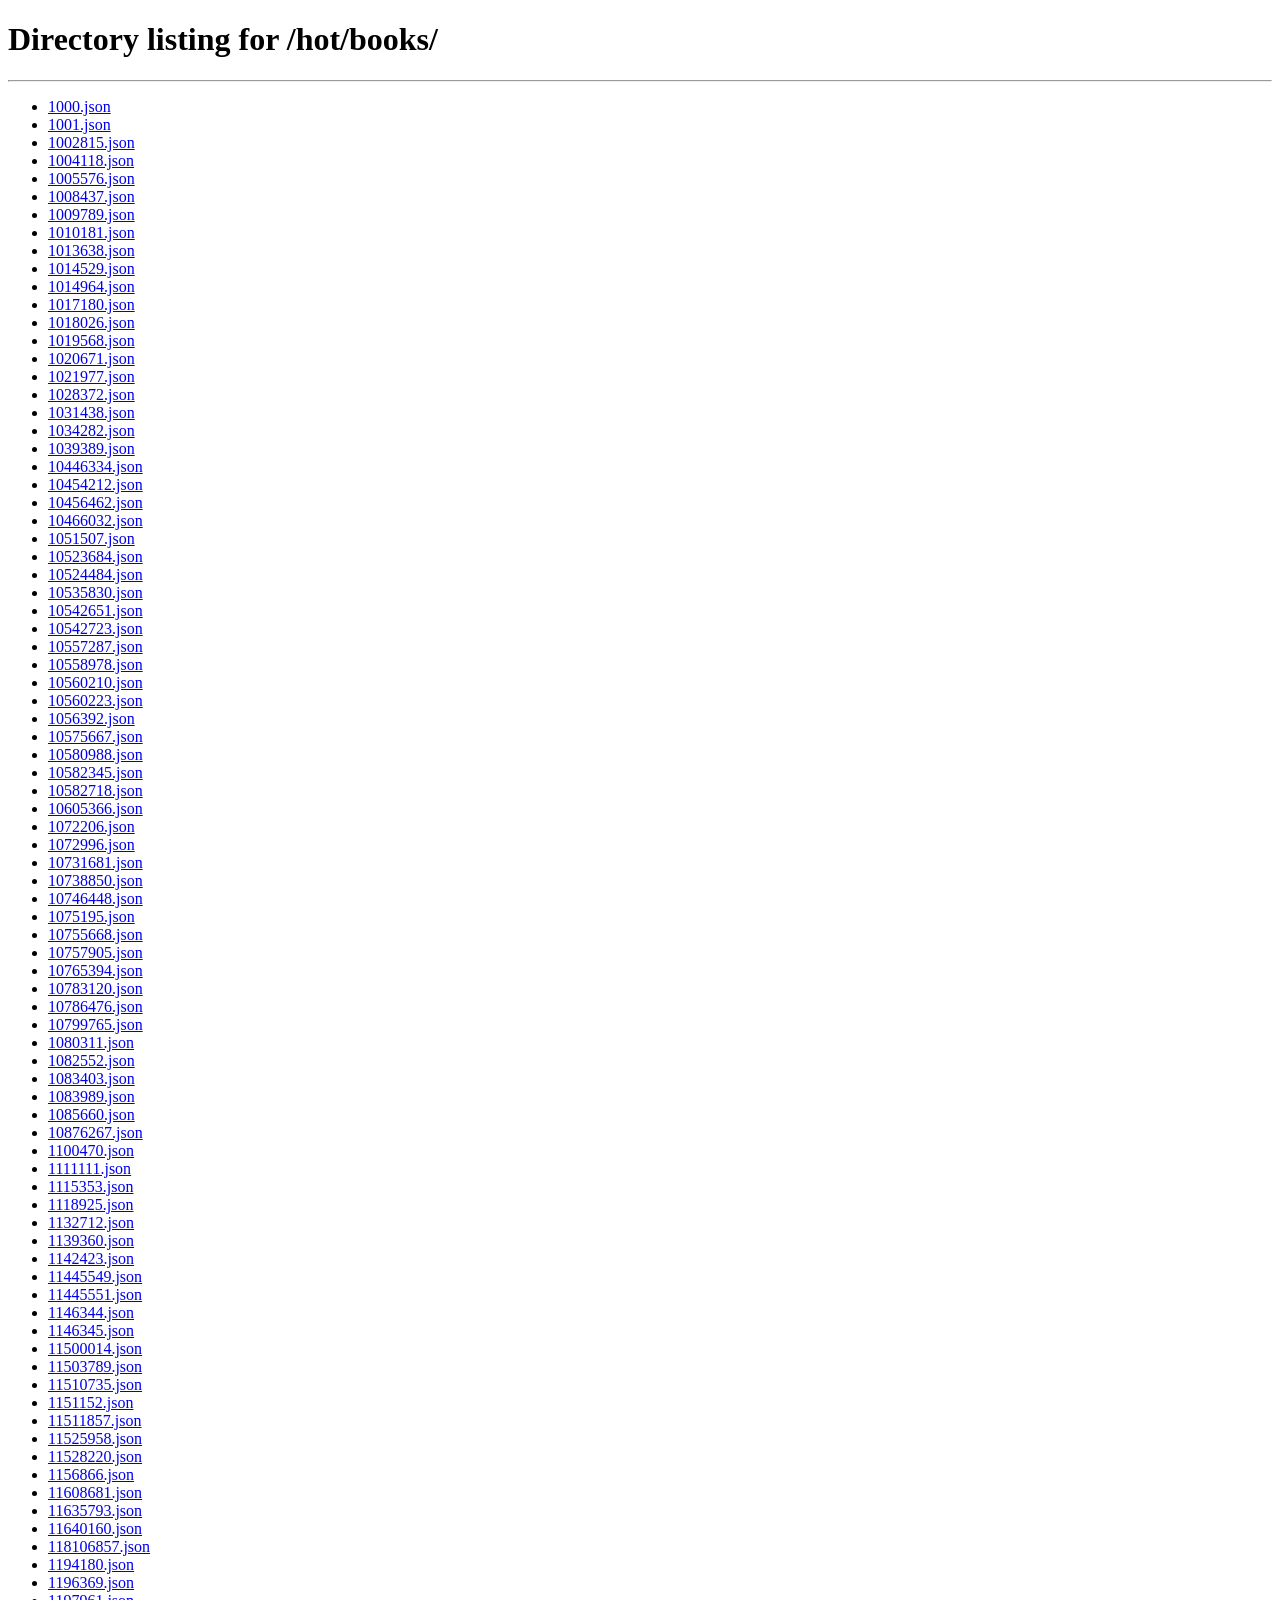
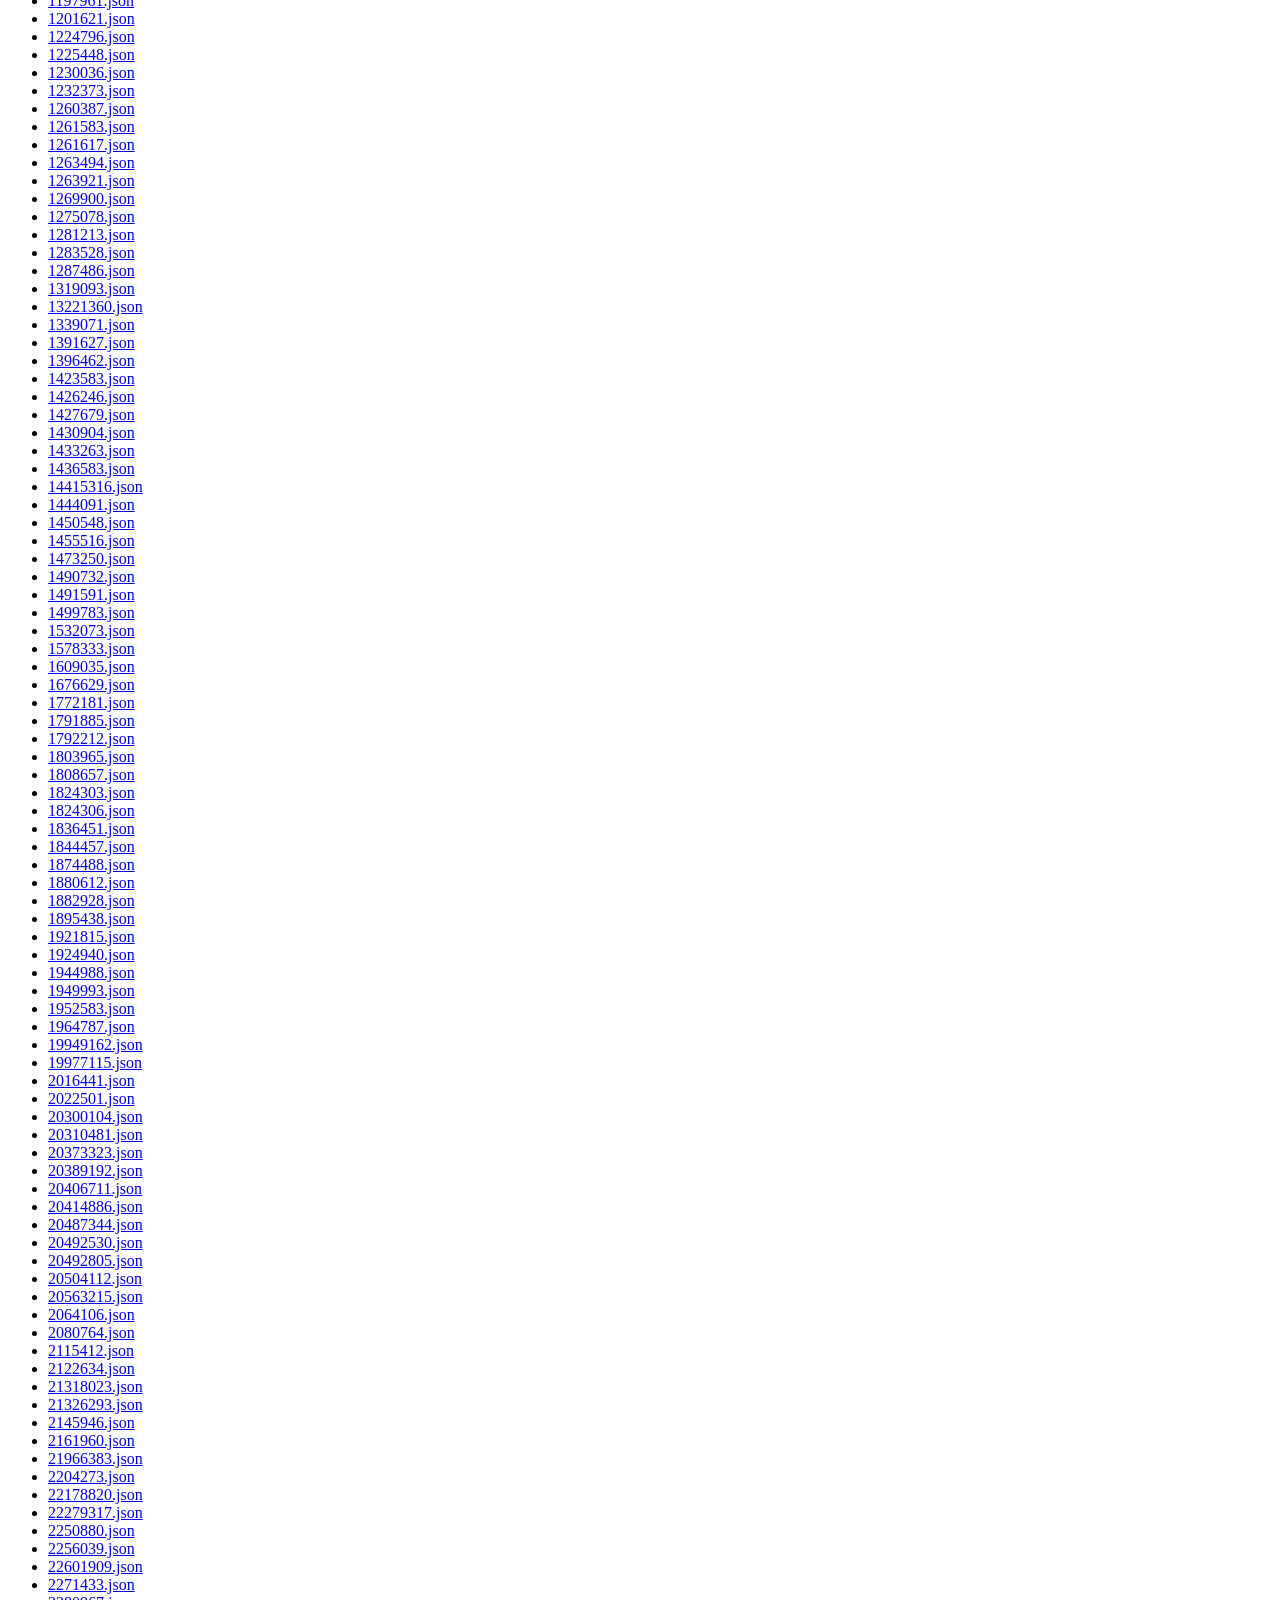
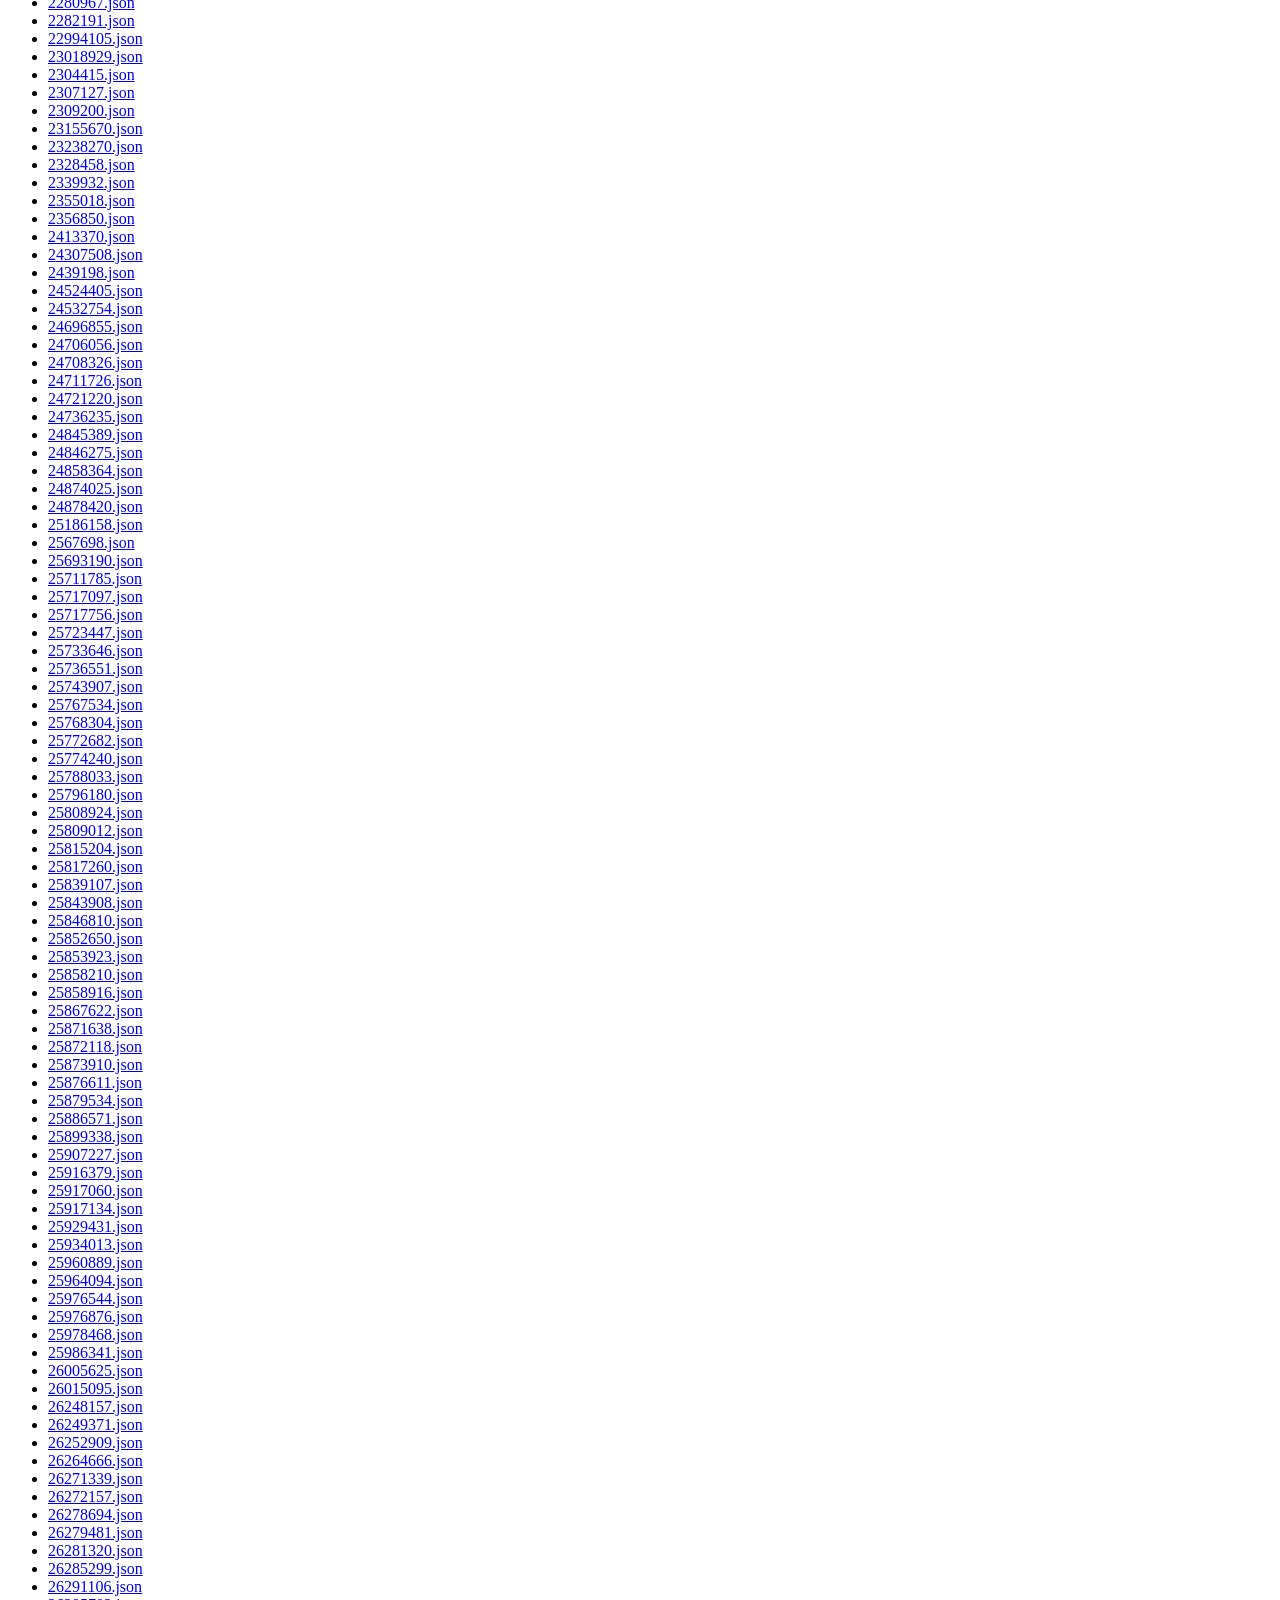
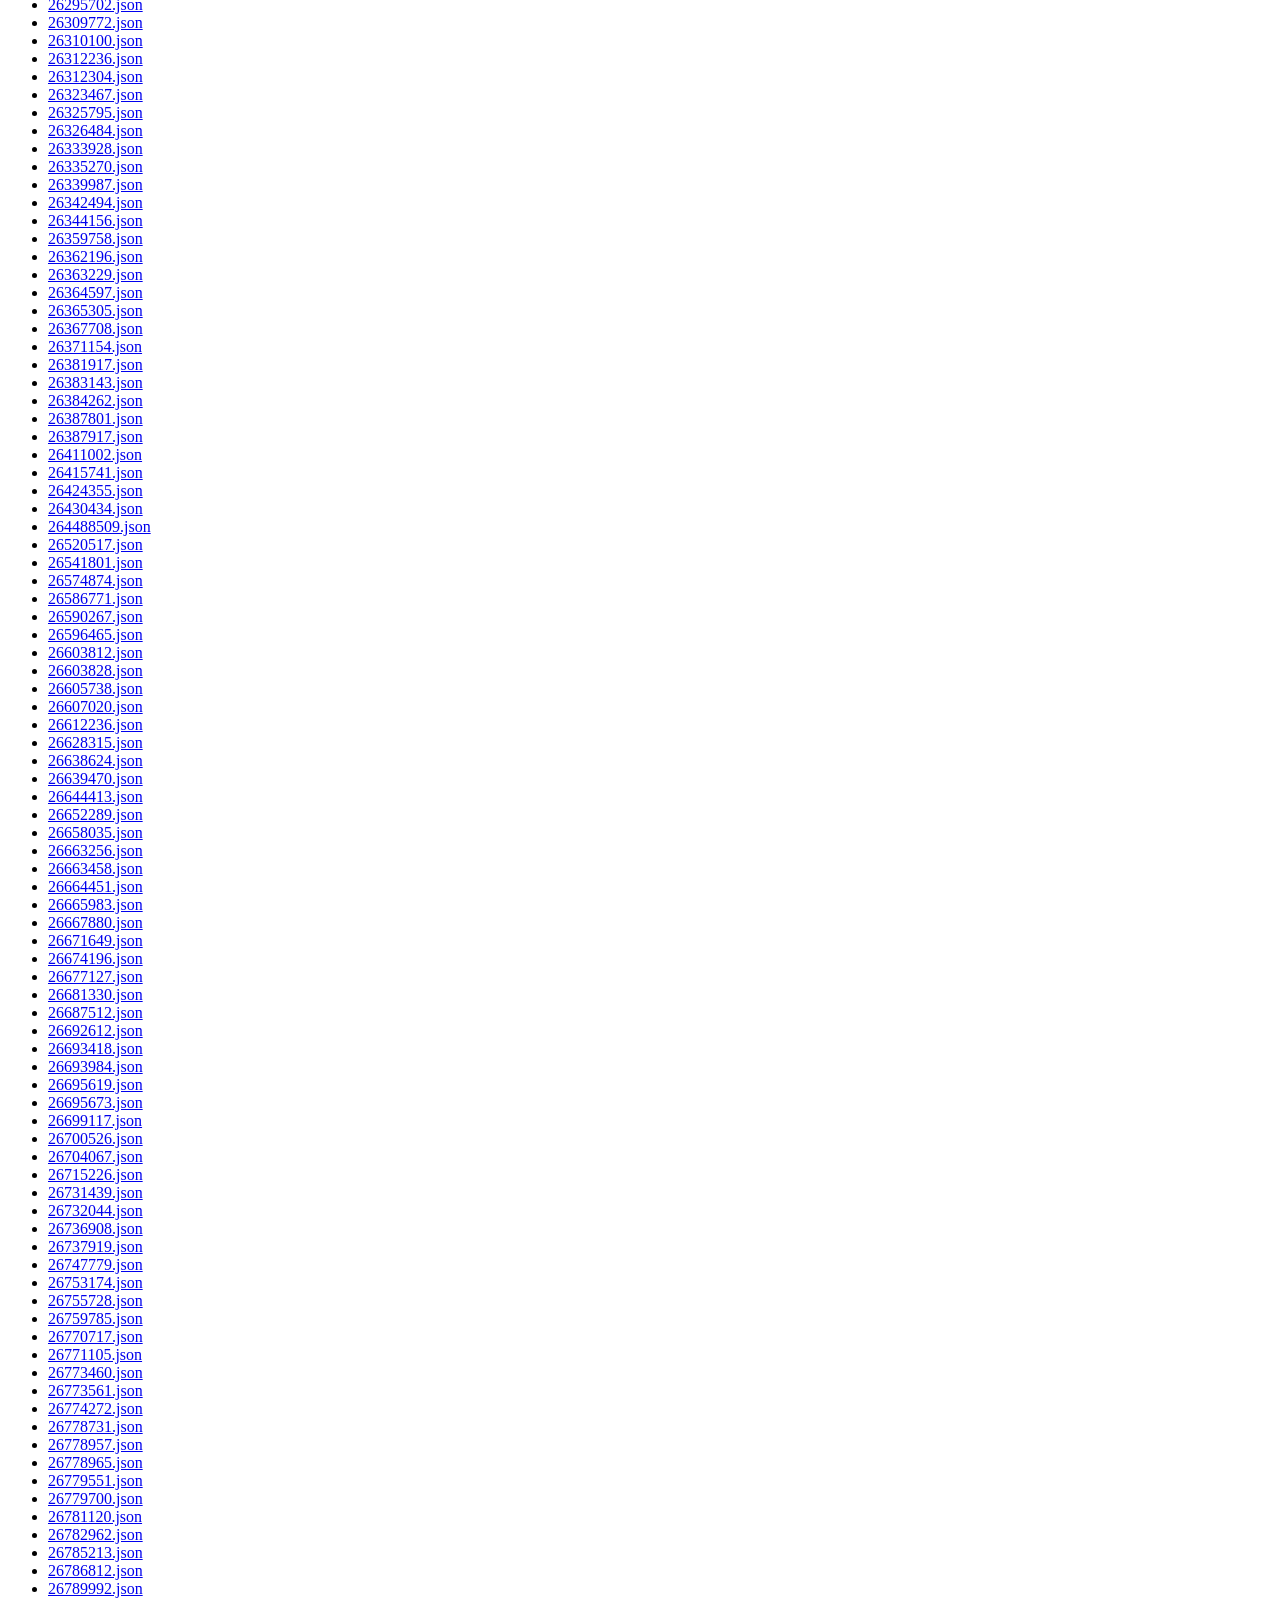
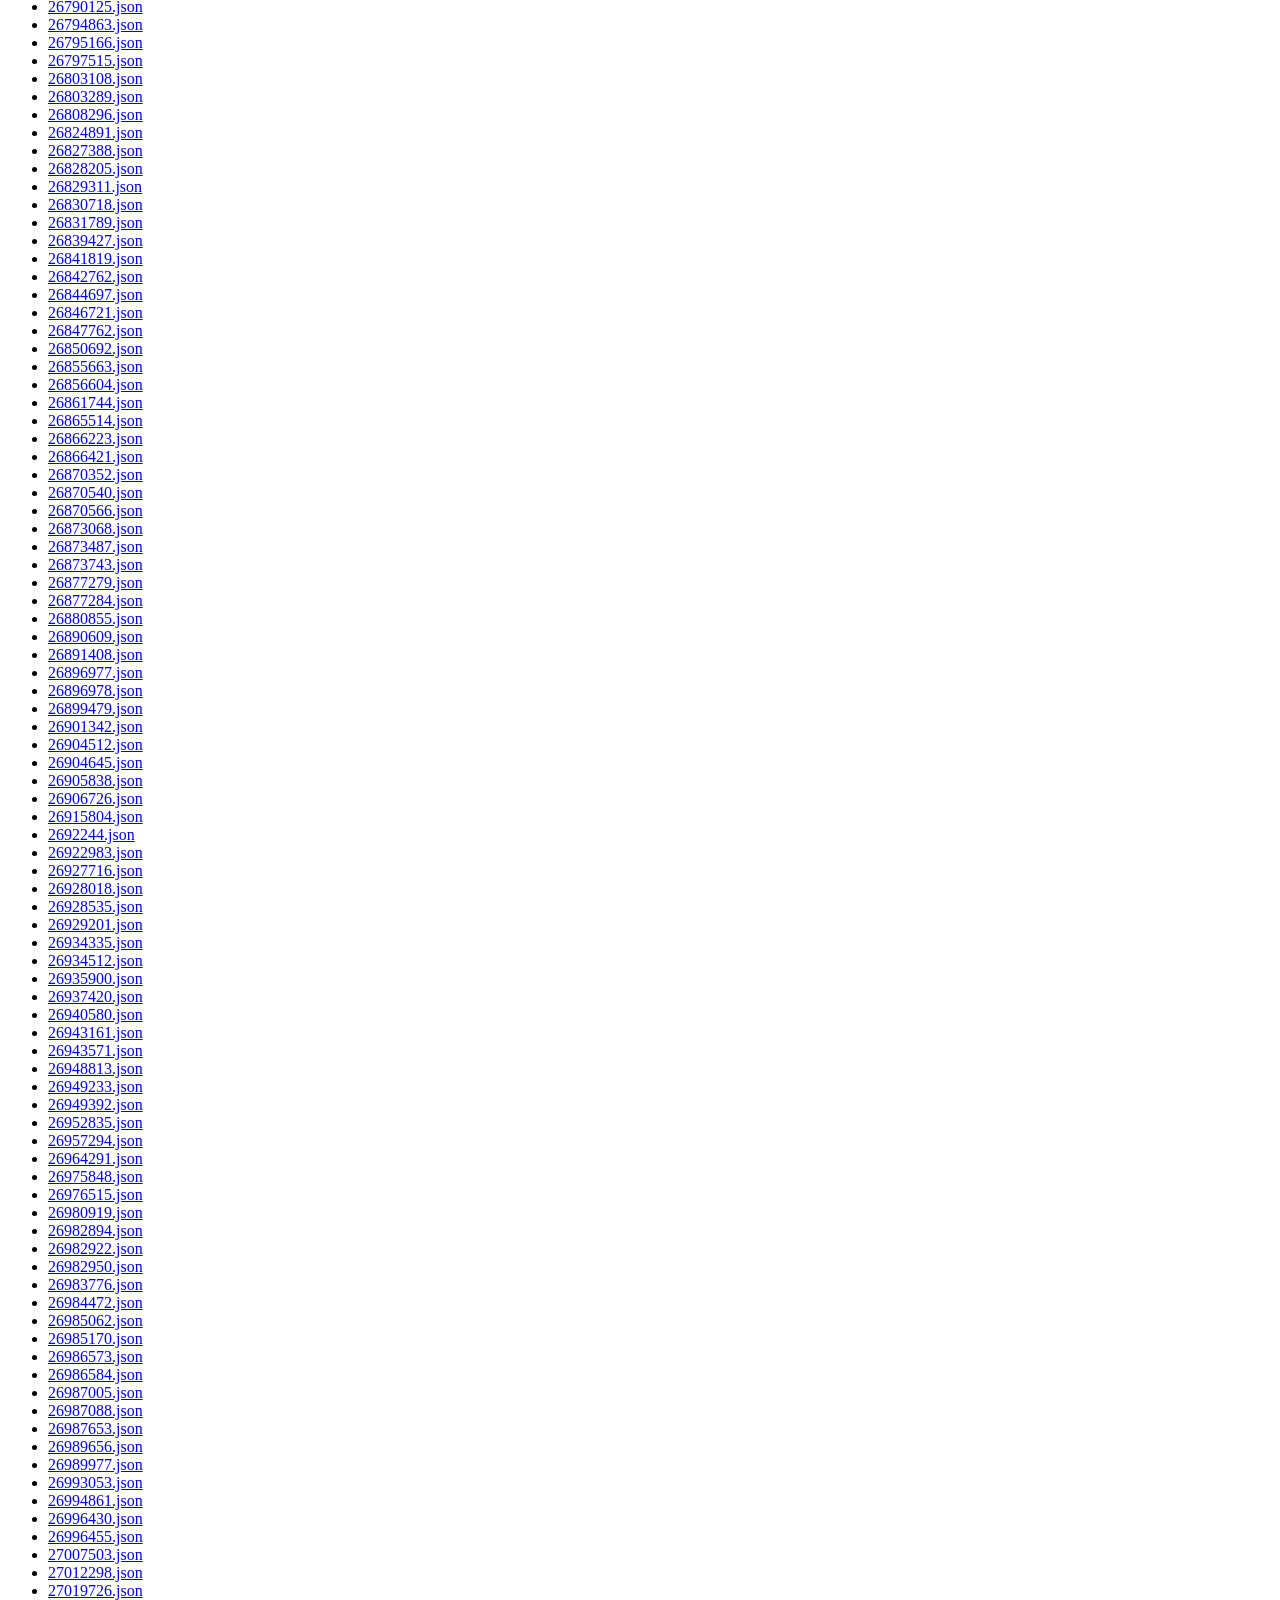
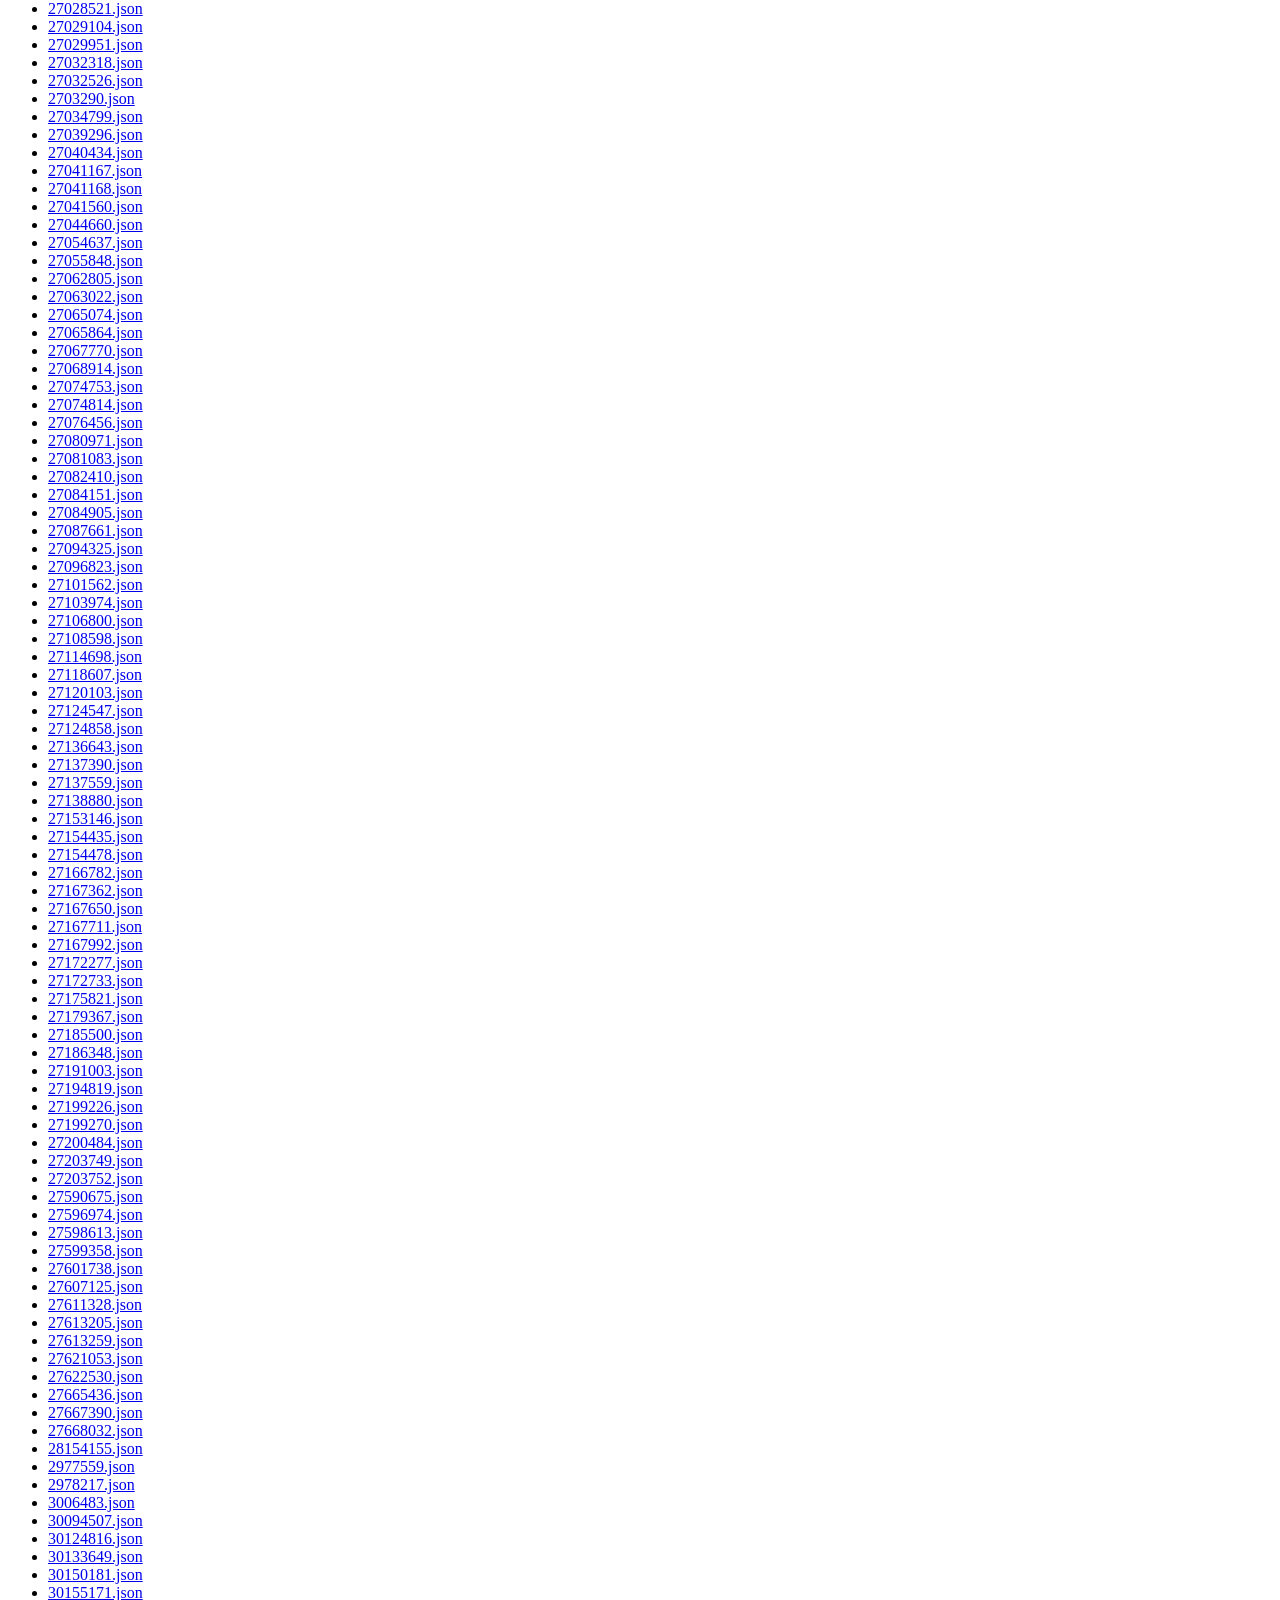
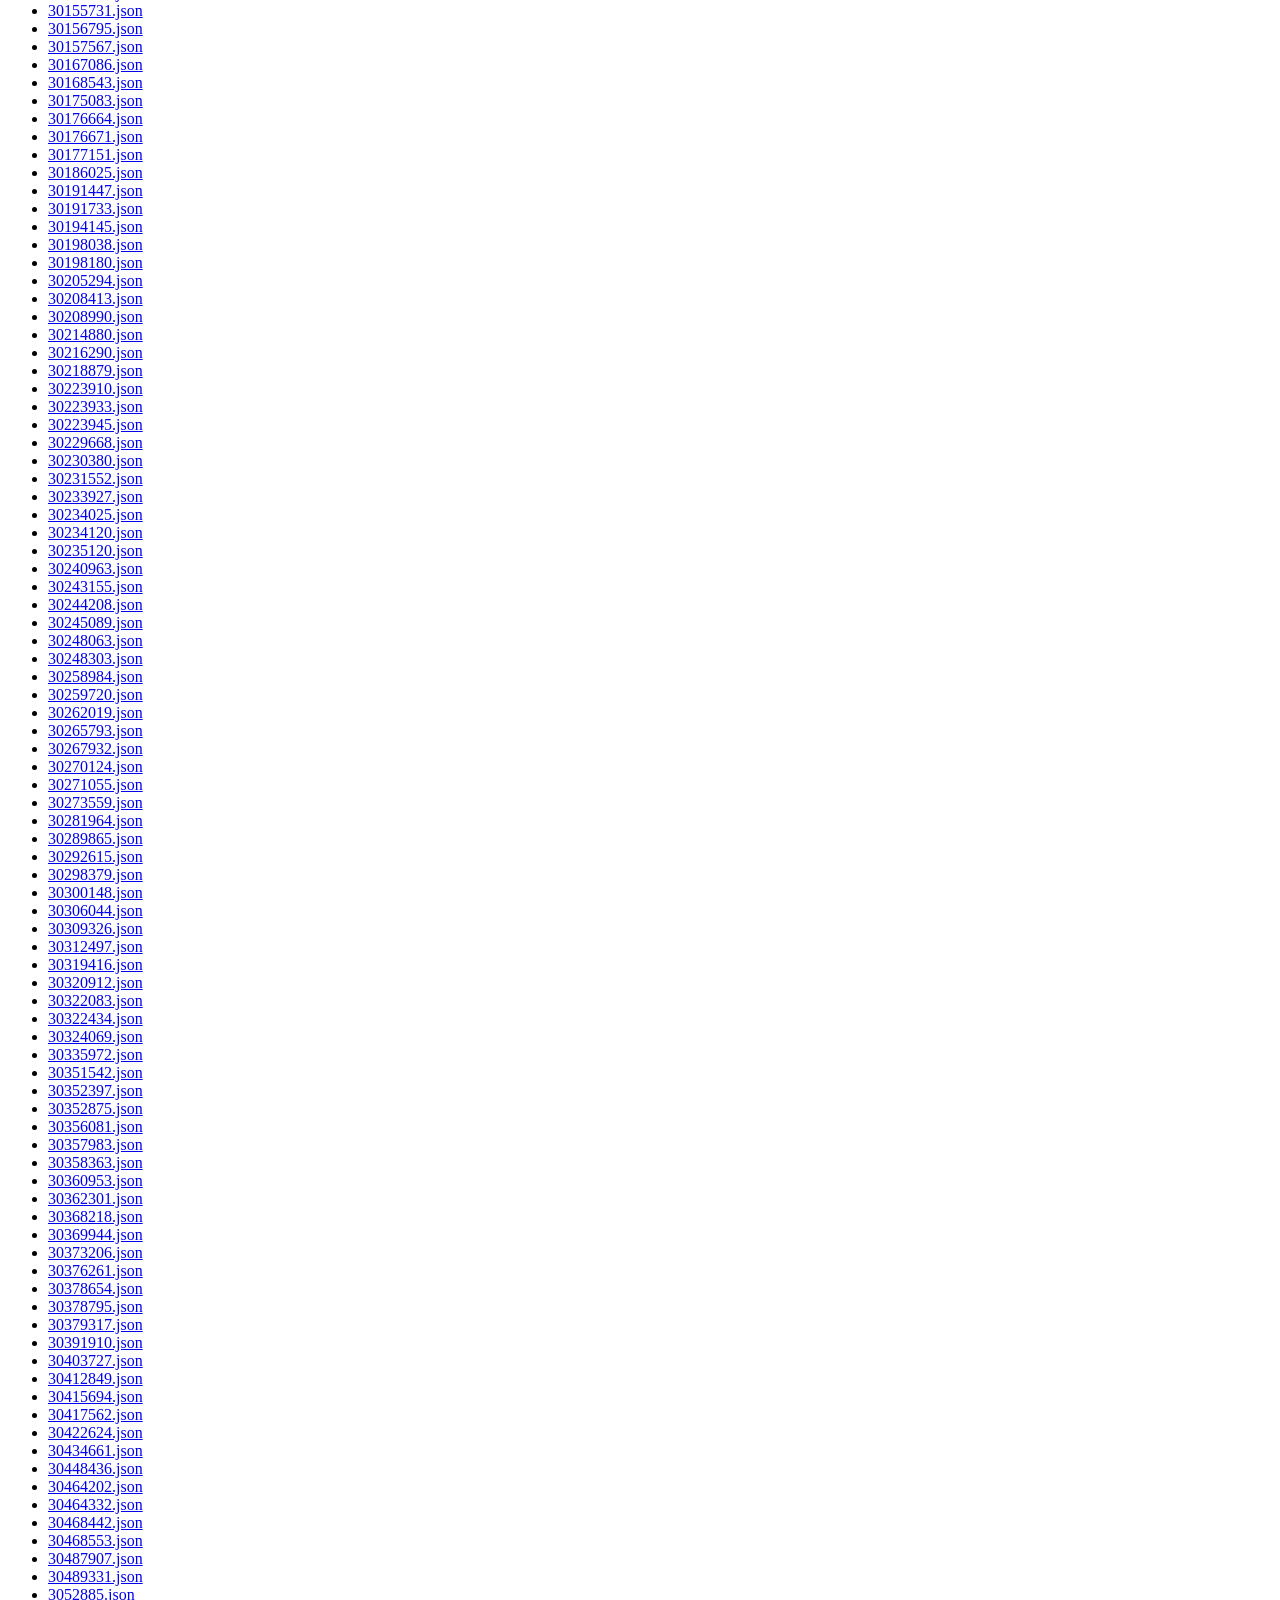
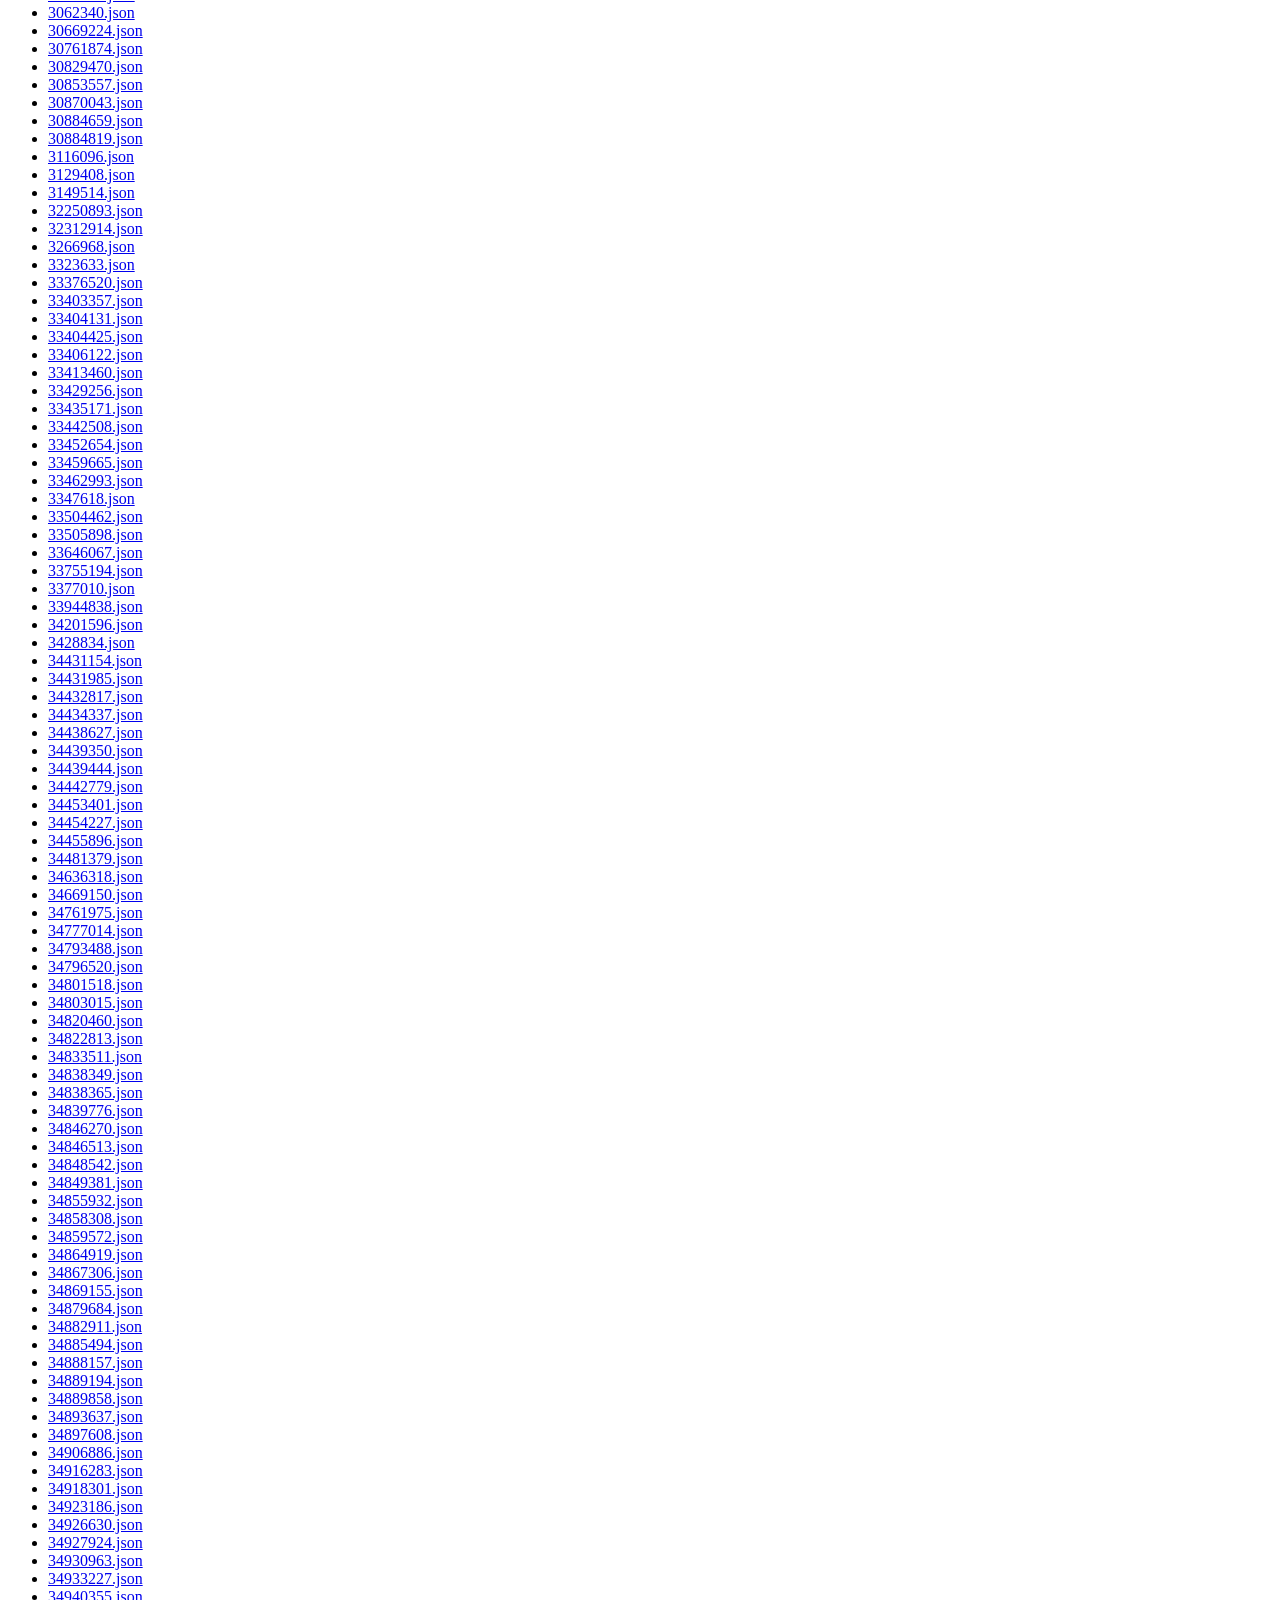
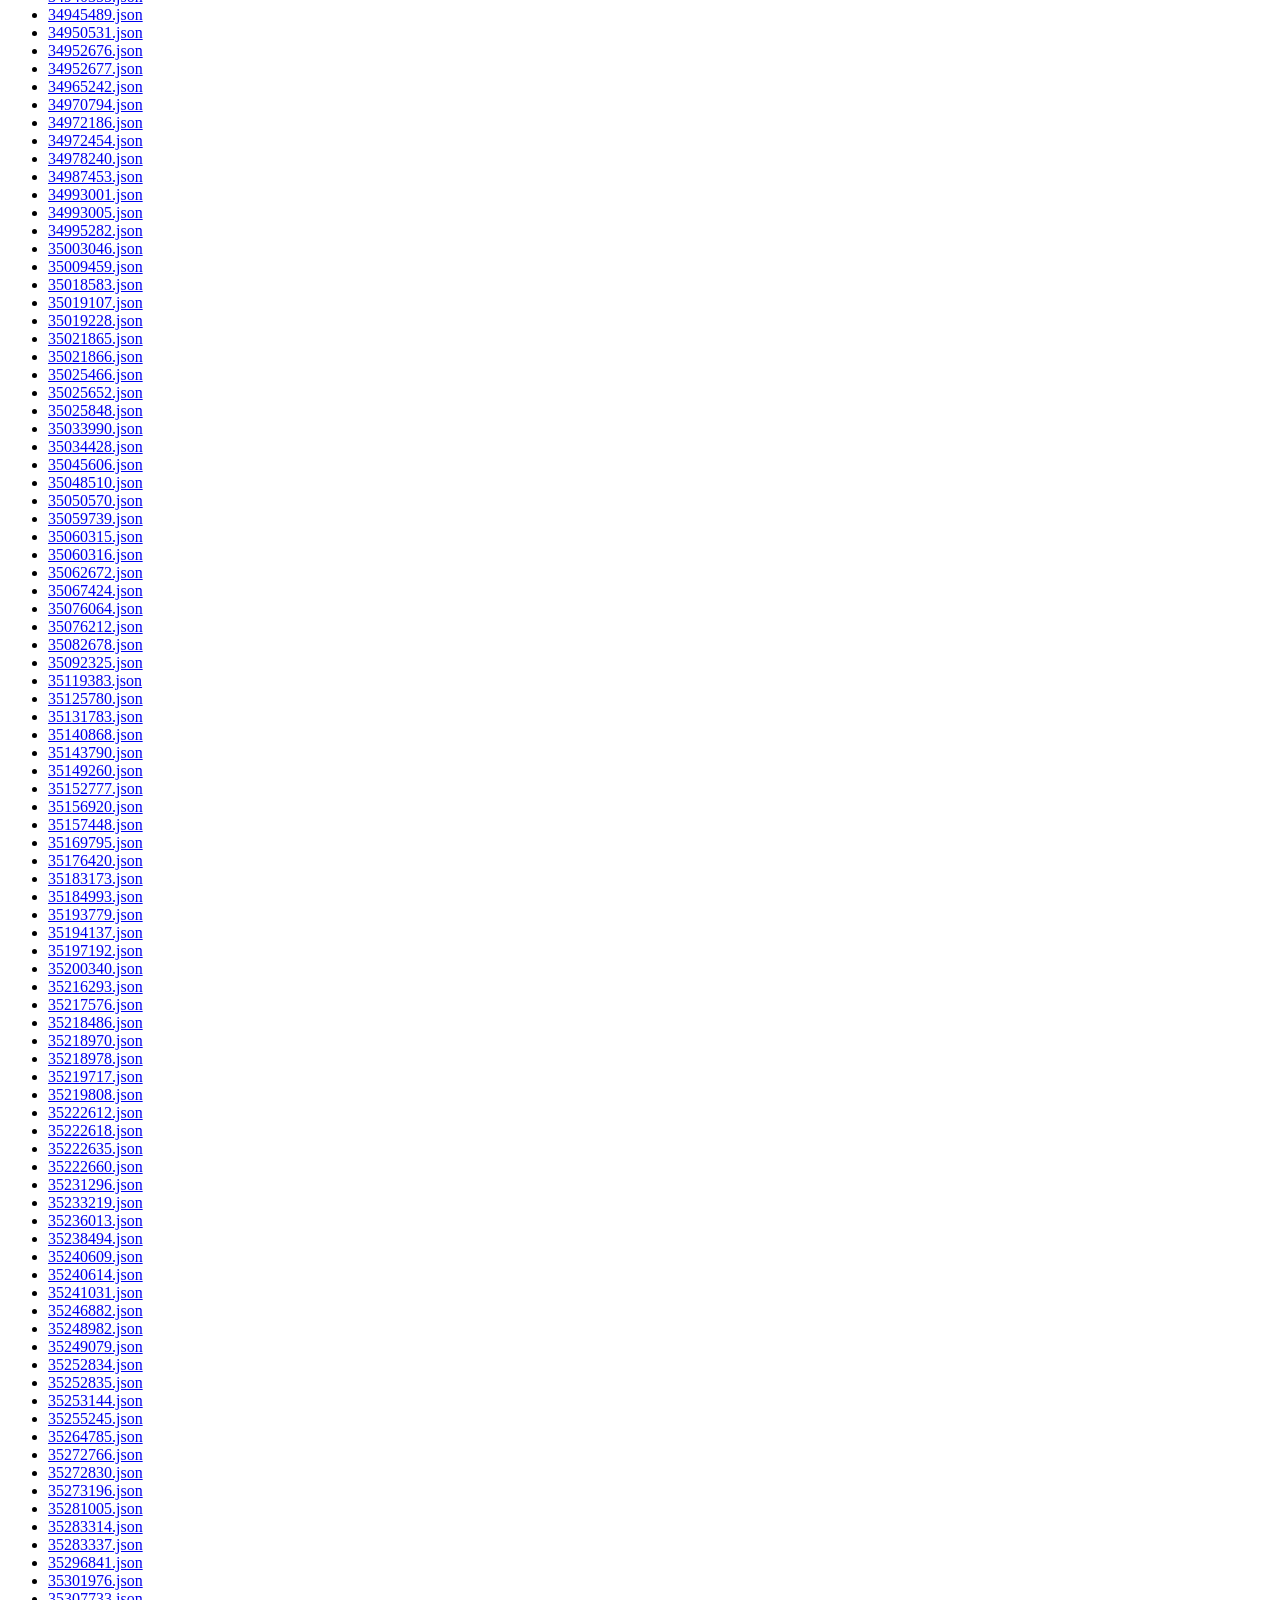
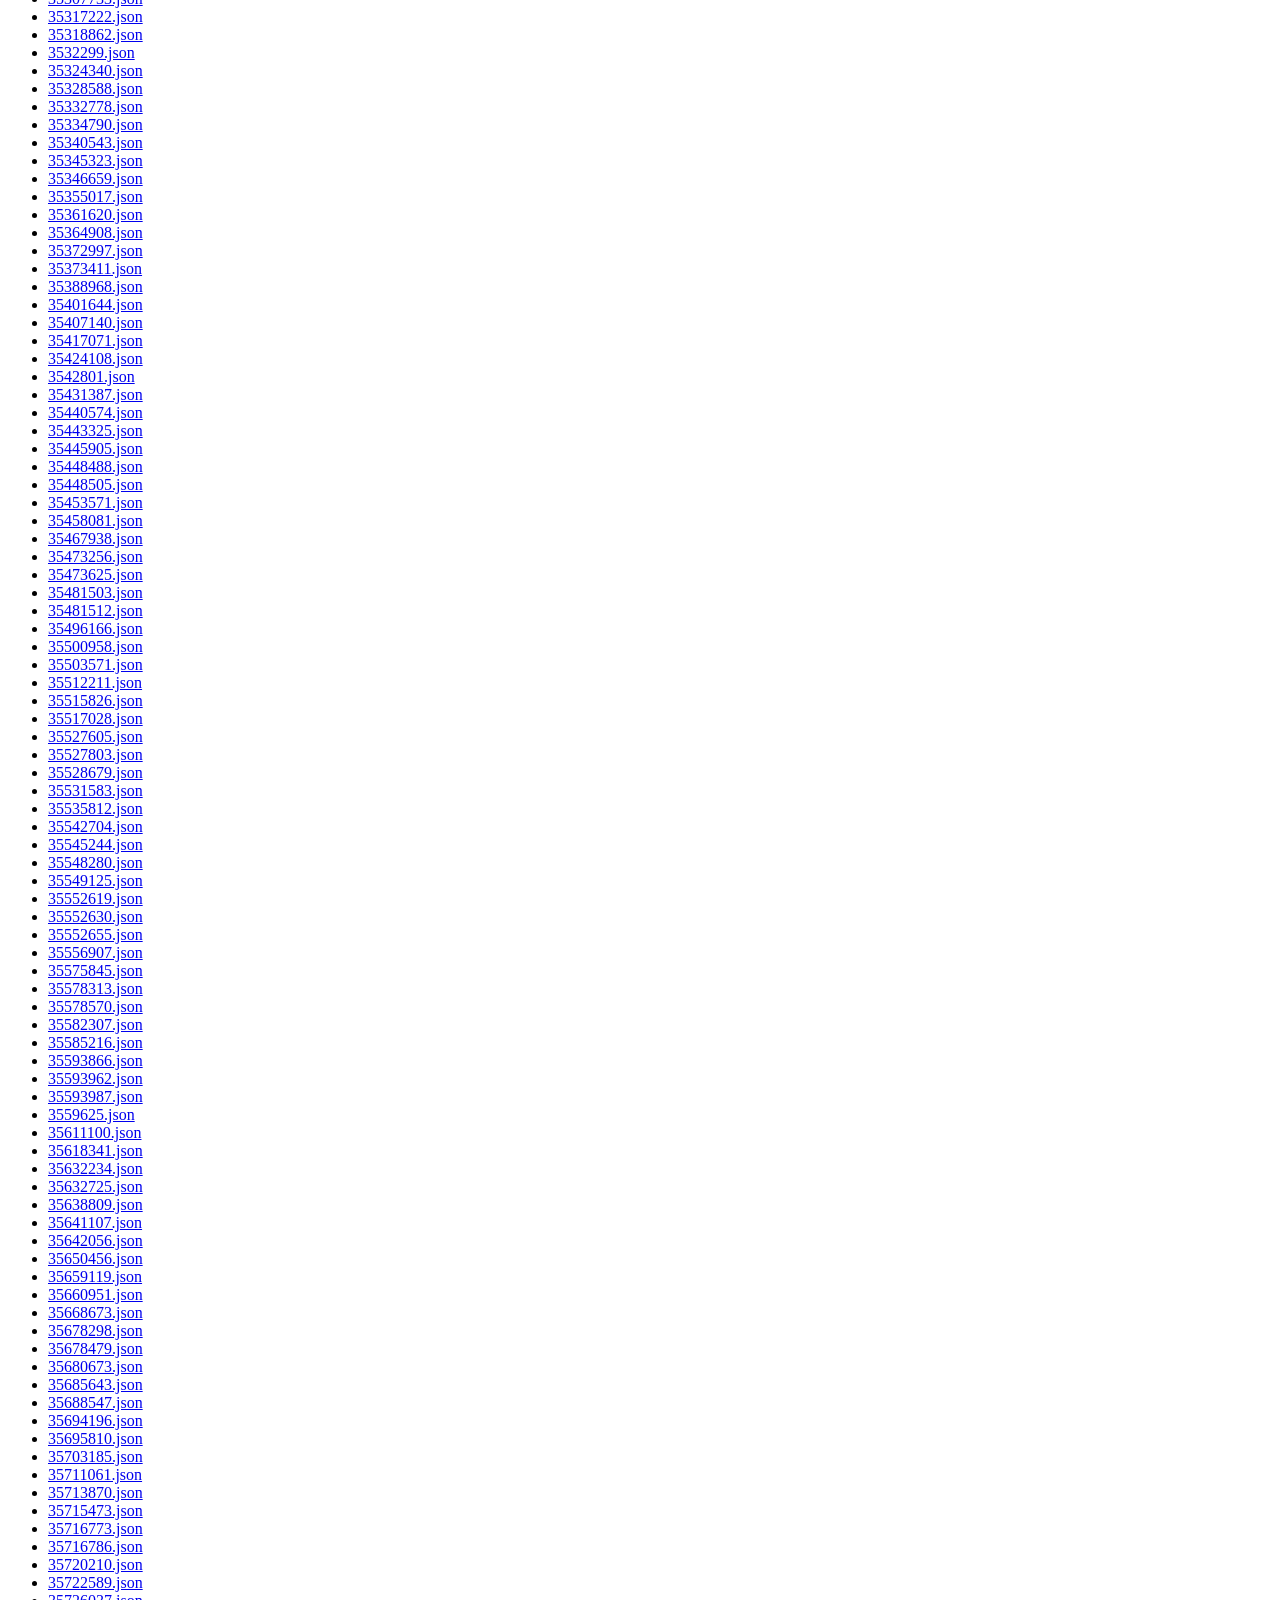
<file: hot/index.html>
<!doctype html>
<html lang="zh-CN">
  <head>
    <meta charset="UTF-8" />
    <meta http-equiv="refresh" content="0;url=/hot/books" />
    <link rel="canonical" href="/hot/books" />
    <title>经典拆页</title>
  </head>
  <body>
    <script>location.replace('/hot/books')</script>
    <a href="/hot/books">进入经典拆页</a>
  </body>
</html>
</file>
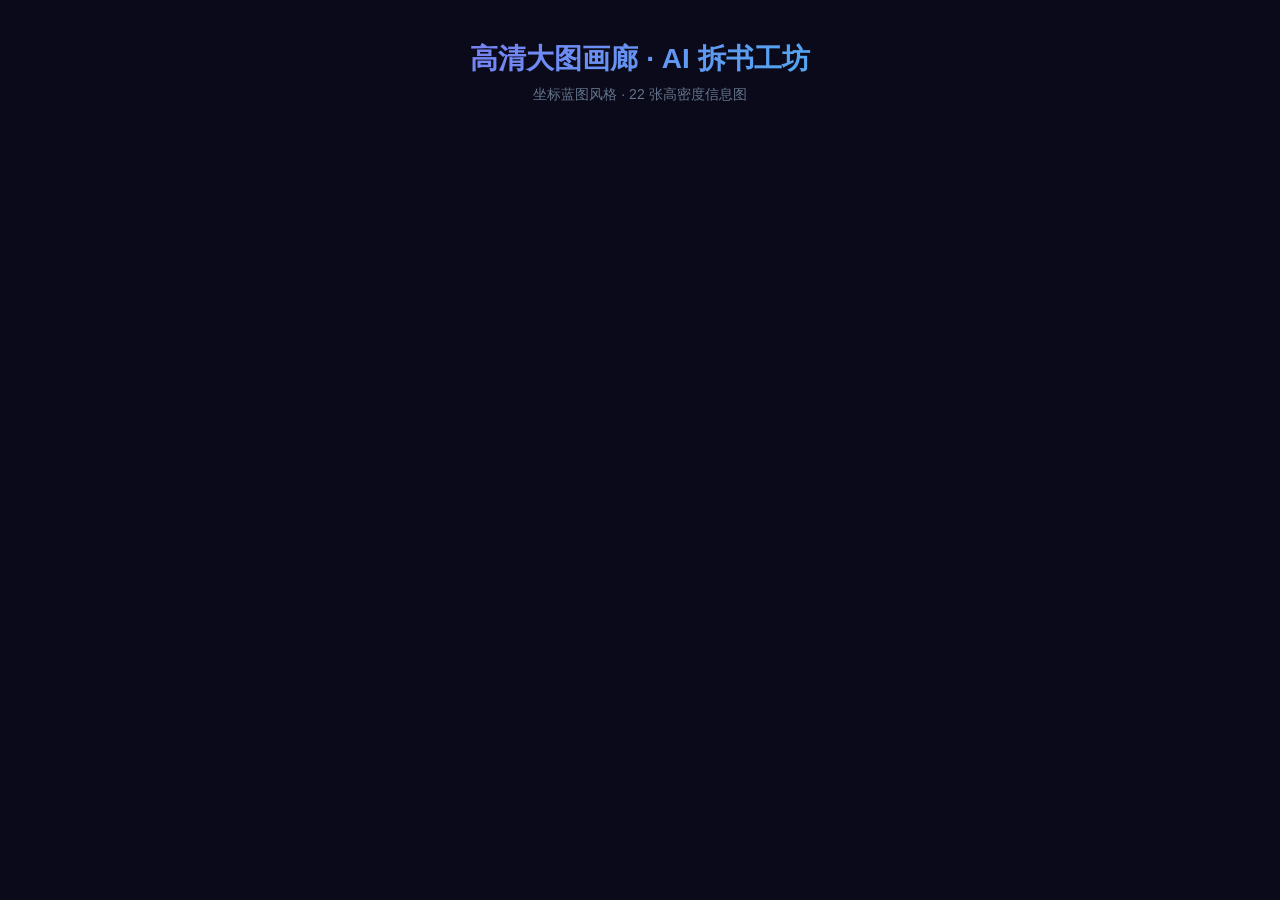
<file: images/hd/index.html>
<!DOCTYPE html>
<html lang="zh-CN">
<head>
<meta charset="UTF-8">
<meta name="viewport" content="width=device-width,initial-scale=1.0">
<title>高清大图预览 - AI拆书工坊</title>
<style>
  *{margin:0;padding:0;box-sizing:border-box}
  body{background:#0a0a1a;color:#e2e8f0;font-family:'Noto Sans SC','PingFang SC',sans-serif;padding:40px 20px}
  h1{text-align:center;font-size:28px;margin-bottom:8px;background:linear-gradient(135deg,#a855f7,#22d3ee);-webkit-background-clip:text;-webkit-text-fill-color:transparent}
  .sub{text-align:center;color:#64748b;margin-bottom:32px;font-size:14px}
  .grid{display:grid;grid-template-columns:repeat(auto-fill,minmax(400px,1fr));gap:24px;max-width:1600px;margin:0 auto}
  .card{background:#ffffff08;border:1px solid #ffffff12;border-radius:16px;overflow:hidden;transition:all .2s}
  .card:hover{border-color:#22d3ee40;transform:translateY(-2px);box-shadow:0 8px 32px #00000040}
  .card img{width:100%;display:block}
  .card-body{padding:16px}
  .card-body h3{font-size:15px;font-weight:700;margin-bottom:4px}
  .card-body p{font-size:12px;color:#94a3b8}
  .status{display:inline-block;padding:2px 10px;border-radius:8px;font-size:10px;font-weight:700;margin-bottom:8px}
  .status.done{background:#22c55e20;color:#22c55e;border:1px solid #22c55e30}
  .status.pending{background:#f59e0b20;color:#f59e0b;border:1px solid #f59e0b30}
  @media(max-width:768px){.grid{grid-template-columns:1fr}}
</style>
</head>
<body>
  <h1>高清大图画廊 · AI 拆书工坊</h1>
  <p class="sub">坐标蓝图风格 · 22 张高密度信息图</p>
  <div class="grid" id="gallery"></div>
  <script>
    const images = [
      { name: '非暴力沟通 · 四步对话法', file: '非暴力沟通-四步对话法.png', done: true },
      { name: '非暴力沟通 · 四步对话法 v2', file: '非暴力沟通-v2.png', done: true },
    ];
    const g = document.getElementById('gallery');
    for (const img of images) {
      const card = document.createElement('div');
      card.className = 'card';
      card.innerHTML = \`
        <div class="card-body">
          <div class="status \${img.done ? 'done' : 'pending'}">\${img.done ? '✓ 已生成' : '⏳ 待生成'}</div>
          <h3>\${img.name}</h3>
          \${img.done ? \`<a href="./\${img.file}" target="_blank"><img src="./\${img.file}" alt="\${img.name}"></a>\` : ''}
        </div>
      \`;
      g.appendChild(card);
    }
  </script>
</body>
</html>
</file>
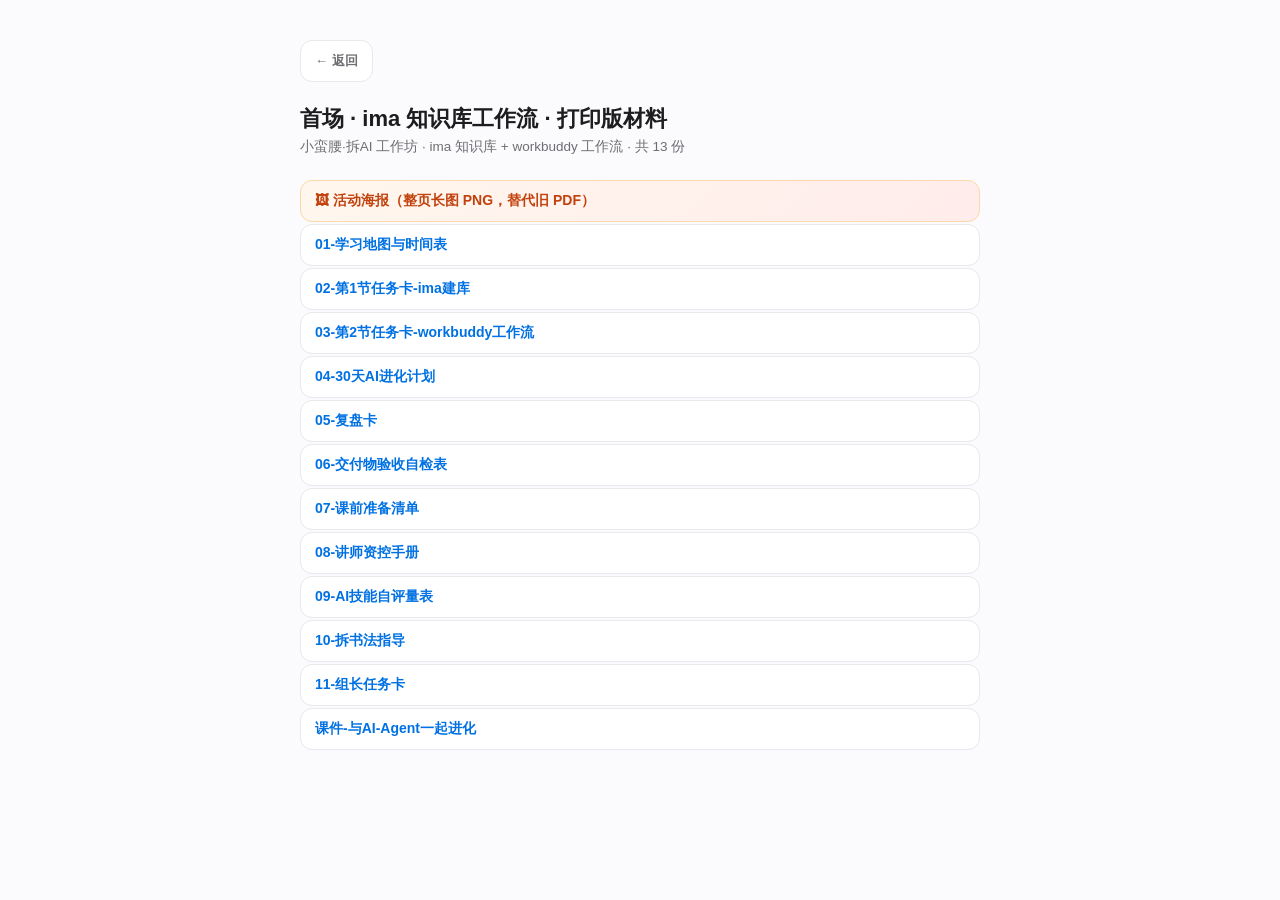
<file: workshop/dist/index.html>
<!doctype html><html lang="zh-CN"><head><meta charset="utf-8">
<meta name="viewport" content="width=device-width,initial-scale=1">
<title>首场 · ima 知识库工作流 · 打印版材料</title>
<style>body{font-family:-apple-system,"PingFang SC","Noto Sans SC",sans-serif;background:#fbfbfd;color:#1d1d1f;margin:0}
.wrap{max-width:680px;margin:0 auto;padding:40px 22px}
h1{font-size:22px;margin:0 0 4px}p.sub{color:#6e6e73;font-size:13.5px;margin:0 0 24px}
li{margin:0 0 2px}a{display:block;padding:11px 14px;background:#fff;border:1px solid #e8e8ed;border-radius:12px;
color:#0071e3;text-decoration:none;font-size:14px;font-weight:600}
a:hover{border-color:rgba(0,113,227,.45)}
a.poster{background:linear-gradient(135deg,#fff7ed,#ffeceb);border-color:#fed7aa;color:#c2410c}
.back{display:inline-block;margin-bottom:22px;color:#6e6e73;font-size:13px;text-decoration:none}
ul{list-style:none;padding:0}</style></head><body><div class="wrap">
<a class="back" href="../">← 返回</a><h1>首场 · ima 知识库工作流 · 打印版材料</h1>
<p class="sub">小蛮腰·拆AI 工作坊 · ima 知识库 + workbuddy 工作流 · 共 13 份</p>
<ul>
<li><a class="poster" href="%E6%B4%BB%E5%8A%A8%E6%B5%B7%E6%8A%A5.png">🖼 活动海报（整页长图 PNG，替代旧 PDF）</a></li>
<li><a href="01-%E5%AD%A6%E4%B9%A0%E5%9C%B0%E5%9B%BE%E4%B8%8E%E6%97%B6%E9%97%B4%E8%A1%A8.pdf">01-学习地图与时间表</a></li>
<li><a href="02-%E7%AC%AC1%E8%8A%82%E4%BB%BB%E5%8A%A1%E5%8D%A1-ima%E5%BB%BA%E5%BA%93.pdf">02-第1节任务卡-ima建库</a></li>
<li><a href="03-%E7%AC%AC2%E8%8A%82%E4%BB%BB%E5%8A%A1%E5%8D%A1-workbuddy%E5%B7%A5%E4%BD%9C%E6%B5%81.pdf">03-第2节任务卡-workbuddy工作流</a></li>
<li><a href="04-30%E5%A4%A9AI%E8%BF%9B%E5%8C%96%E8%AE%A1%E5%88%92.pdf">04-30天AI进化计划</a></li>
<li><a href="05-%E5%A4%8D%E7%9B%98%E5%8D%A1.pdf">05-复盘卡</a></li>
<li><a href="06-%E4%BA%A4%E4%BB%98%E7%89%A9%E9%AA%8C%E6%94%B6%E8%87%AA%E6%A3%80%E8%A1%A8.pdf">06-交付物验收自检表</a></li>
<li><a href="07-%E8%AF%BE%E5%89%8D%E5%87%86%E5%A4%87%E6%B8%85%E5%8D%95.pdf">07-课前准备清单</a></li>
<li><a href="08-%E8%AE%B2%E5%B8%88%E8%B5%84%E6%8E%A7%E6%89%8B%E5%86%8C.pdf">08-讲师资控手册</a></li>
<li><a href="09-AI%E6%8A%80%E8%83%BD%E8%87%AA%E8%AF%84%E9%87%8F%E8%A1%A8.pdf">09-AI技能自评量表</a></li>
<li><a href="10-%E6%8B%86%E4%B9%A6%E6%B3%95%E6%8C%87%E5%AF%BC.pdf">10-拆书法指导</a></li>
<li><a href="11-%E7%BB%84%E9%95%BF%E4%BB%BB%E5%8A%A1%E5%8D%A1.pdf">11-组长任务卡</a></li>
<li><a href="%E8%AF%BE%E4%BB%B6-%E4%B8%8EAI-Agent%E4%B8%80%E8%B5%B7%E8%BF%9B%E5%8C%96.pdf">课件-与AI-Agent一起进化</a></li></ul></div></body></html>
</file>
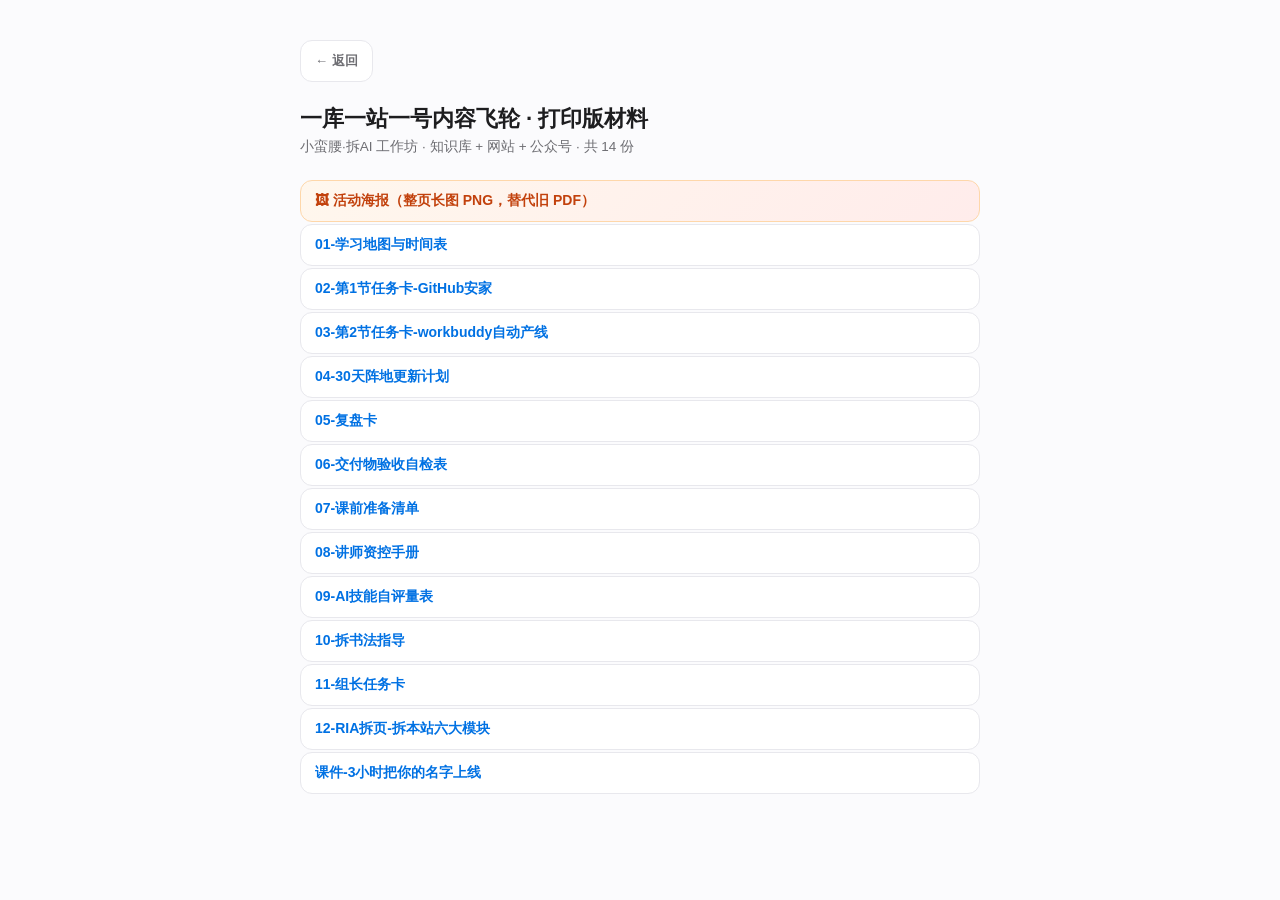
<file: workshop/02/dist/index.html>
<!doctype html><html lang="zh-CN"><head><meta charset="utf-8">
<meta name="viewport" content="width=device-width,initial-scale=1">
<title>一库一站一号内容飞轮 · 打印版材料</title>
<style>body{font-family:-apple-system,"PingFang SC","Noto Sans SC",sans-serif;background:#fbfbfd;color:#1d1d1f;margin:0}
.wrap{max-width:680px;margin:0 auto;padding:40px 22px}
h1{font-size:22px;margin:0 0 4px}p.sub{color:#6e6e73;font-size:13.5px;margin:0 0 24px}
li{margin:0 0 2px}a{display:block;padding:11px 14px;background:#fff;border:1px solid #e8e8ed;border-radius:12px;
color:#0071e3;text-decoration:none;font-size:14px;font-weight:600}
a:hover{border-color:rgba(0,113,227,.45)}
a.poster{background:linear-gradient(135deg,#fff7ed,#ffeceb);border-color:#fed7aa;color:#c2410c}
.back{display:inline-block;margin-bottom:22px;color:#6e6e73;font-size:13px;text-decoration:none}
ul{list-style:none;padding:0}</style></head><body><div class="wrap">
<a class="back" href="../">← 返回</a><h1>一库一站一号内容飞轮 · 打印版材料</h1>
<p class="sub">小蛮腰·拆AI 工作坊 · 知识库 + 网站 + 公众号 · 共 14 份</p>
<ul>
<li><a class="poster" href="%E6%B4%BB%E5%8A%A8%E6%B5%B7%E6%8A%A5.png">🖼 活动海报（整页长图 PNG，替代旧 PDF）</a></li>
<li><a href="01-%E5%AD%A6%E4%B9%A0%E5%9C%B0%E5%9B%BE%E4%B8%8E%E6%97%B6%E9%97%B4%E8%A1%A8.pdf">01-学习地图与时间表</a></li>
<li><a href="02-%E7%AC%AC1%E8%8A%82%E4%BB%BB%E5%8A%A1%E5%8D%A1-GitHub%E5%AE%89%E5%AE%B6.pdf">02-第1节任务卡-GitHub安家</a></li>
<li><a href="03-%E7%AC%AC2%E8%8A%82%E4%BB%BB%E5%8A%A1%E5%8D%A1-workbuddy%E8%87%AA%E5%8A%A8%E4%BA%A7%E7%BA%BF.pdf">03-第2节任务卡-workbuddy自动产线</a></li>
<li><a href="04-30%E5%A4%A9%E9%98%B5%E5%9C%B0%E6%9B%B4%E6%96%B0%E8%AE%A1%E5%88%92.pdf">04-30天阵地更新计划</a></li>
<li><a href="05-%E5%A4%8D%E7%9B%98%E5%8D%A1.pdf">05-复盘卡</a></li>
<li><a href="06-%E4%BA%A4%E4%BB%98%E7%89%A9%E9%AA%8C%E6%94%B6%E8%87%AA%E6%A3%80%E8%A1%A8.pdf">06-交付物验收自检表</a></li>
<li><a href="07-%E8%AF%BE%E5%89%8D%E5%87%86%E5%A4%87%E6%B8%85%E5%8D%95.pdf">07-课前准备清单</a></li>
<li><a href="08-%E8%AE%B2%E5%B8%88%E8%B5%84%E6%8E%A7%E6%89%8B%E5%86%8C.pdf">08-讲师资控手册</a></li>
<li><a href="09-AI%E6%8A%80%E8%83%BD%E8%87%AA%E8%AF%84%E9%87%8F%E8%A1%A8.pdf">09-AI技能自评量表</a></li>
<li><a href="10-%E6%8B%86%E4%B9%A6%E6%B3%95%E6%8C%87%E5%AF%BC.pdf">10-拆书法指导</a></li>
<li><a href="11-%E7%BB%84%E9%95%BF%E4%BB%BB%E5%8A%A1%E5%8D%A1.pdf">11-组长任务卡</a></li>
<li><a href="12-RIA%E6%8B%86%E9%A1%B5-%E6%8B%86%E6%9C%AC%E7%AB%99%E5%85%AD%E5%A4%A7%E6%A8%A1%E5%9D%97.pdf">12-RIA拆页-拆本站六大模块</a></li>
<li><a href="%E8%AF%BE%E4%BB%B6-3%E5%B0%8F%E6%97%B6%E6%8A%8A%E4%BD%A0%E7%9A%84%E5%90%8D%E5%AD%97%E4%B8%8A%E7%BA%BF.pdf">课件-3小时把你的名字上线</a></li></ul></div></body></html>
</file>
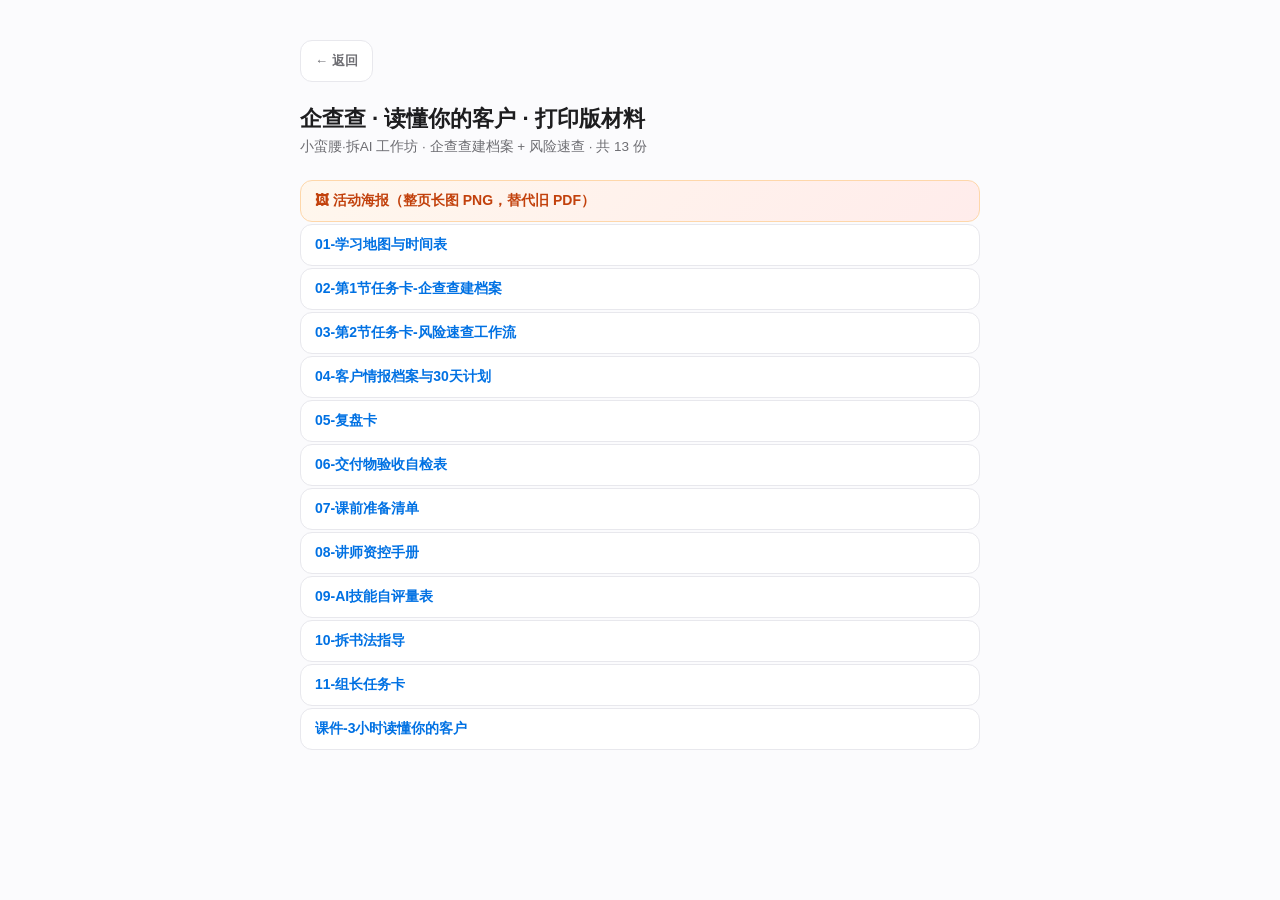
<file: workshop/03/dist/index.html>
<!doctype html><html lang="zh-CN"><head><meta charset="utf-8">
<meta name="viewport" content="width=device-width,initial-scale=1">
<title>企查查 · 读懂你的客户 · 打印版材料</title>
<style>body{font-family:-apple-system,"PingFang SC","Noto Sans SC",sans-serif;background:#fbfbfd;color:#1d1d1f;margin:0}
.wrap{max-width:680px;margin:0 auto;padding:40px 22px}
h1{font-size:22px;margin:0 0 4px}p.sub{color:#6e6e73;font-size:13.5px;margin:0 0 24px}
li{margin:0 0 2px}a{display:block;padding:11px 14px;background:#fff;border:1px solid #e8e8ed;border-radius:12px;
color:#0071e3;text-decoration:none;font-size:14px;font-weight:600}
a:hover{border-color:rgba(0,113,227,.45)}
a.poster{background:linear-gradient(135deg,#fff7ed,#ffeceb);border-color:#fed7aa;color:#c2410c}
.back{display:inline-block;margin-bottom:22px;color:#6e6e73;font-size:13px;text-decoration:none}
ul{list-style:none;padding:0}</style></head><body><div class="wrap">
<a class="back" href="../">← 返回</a><h1>企查查 · 读懂你的客户 · 打印版材料</h1>
<p class="sub">小蛮腰·拆AI 工作坊 · 企查查建档案 + 风险速查 · 共 13 份</p>
<ul>
<li><a class="poster" href="%E6%B4%BB%E5%8A%A8%E6%B5%B7%E6%8A%A5.png">🖼 活动海报（整页长图 PNG，替代旧 PDF）</a></li>
<li><a href="01-%E5%AD%A6%E4%B9%A0%E5%9C%B0%E5%9B%BE%E4%B8%8E%E6%97%B6%E9%97%B4%E8%A1%A8.pdf">01-学习地图与时间表</a></li>
<li><a href="02-%E7%AC%AC1%E8%8A%82%E4%BB%BB%E5%8A%A1%E5%8D%A1-%E4%BC%81%E6%9F%A5%E6%9F%A5%E5%BB%BA%E6%A1%A3%E6%A1%88.pdf">02-第1节任务卡-企查查建档案</a></li>
<li><a href="03-%E7%AC%AC2%E8%8A%82%E4%BB%BB%E5%8A%A1%E5%8D%A1-%E9%A3%8E%E9%99%A9%E9%80%9F%E6%9F%A5%E5%B7%A5%E4%BD%9C%E6%B5%81.pdf">03-第2节任务卡-风险速查工作流</a></li>
<li><a href="04-%E5%AE%A2%E6%88%B7%E6%83%85%E6%8A%A5%E6%A1%A3%E6%A1%88%E4%B8%8E30%E5%A4%A9%E8%AE%A1%E5%88%92.pdf">04-客户情报档案与30天计划</a></li>
<li><a href="05-%E5%A4%8D%E7%9B%98%E5%8D%A1.pdf">05-复盘卡</a></li>
<li><a href="06-%E4%BA%A4%E4%BB%98%E7%89%A9%E9%AA%8C%E6%94%B6%E8%87%AA%E6%A3%80%E8%A1%A8.pdf">06-交付物验收自检表</a></li>
<li><a href="07-%E8%AF%BE%E5%89%8D%E5%87%86%E5%A4%87%E6%B8%85%E5%8D%95.pdf">07-课前准备清单</a></li>
<li><a href="08-%E8%AE%B2%E5%B8%88%E8%B5%84%E6%8E%A7%E6%89%8B%E5%86%8C.pdf">08-讲师资控手册</a></li>
<li><a href="09-AI%E6%8A%80%E8%83%BD%E8%87%AA%E8%AF%84%E9%87%8F%E8%A1%A8.pdf">09-AI技能自评量表</a></li>
<li><a href="10-%E6%8B%86%E4%B9%A6%E6%B3%95%E6%8C%87%E5%AF%BC.pdf">10-拆书法指导</a></li>
<li><a href="11-%E7%BB%84%E9%95%BF%E4%BB%BB%E5%8A%A1%E5%8D%A1.pdf">11-组长任务卡</a></li>
<li><a href="%E8%AF%BE%E4%BB%B6-3%E5%B0%8F%E6%97%B6%E8%AF%BB%E6%87%82%E4%BD%A0%E7%9A%84%E5%AE%A2%E6%88%B7.pdf">课件-3小时读懂你的客户</a></li></ul></div></body></html>
</file>
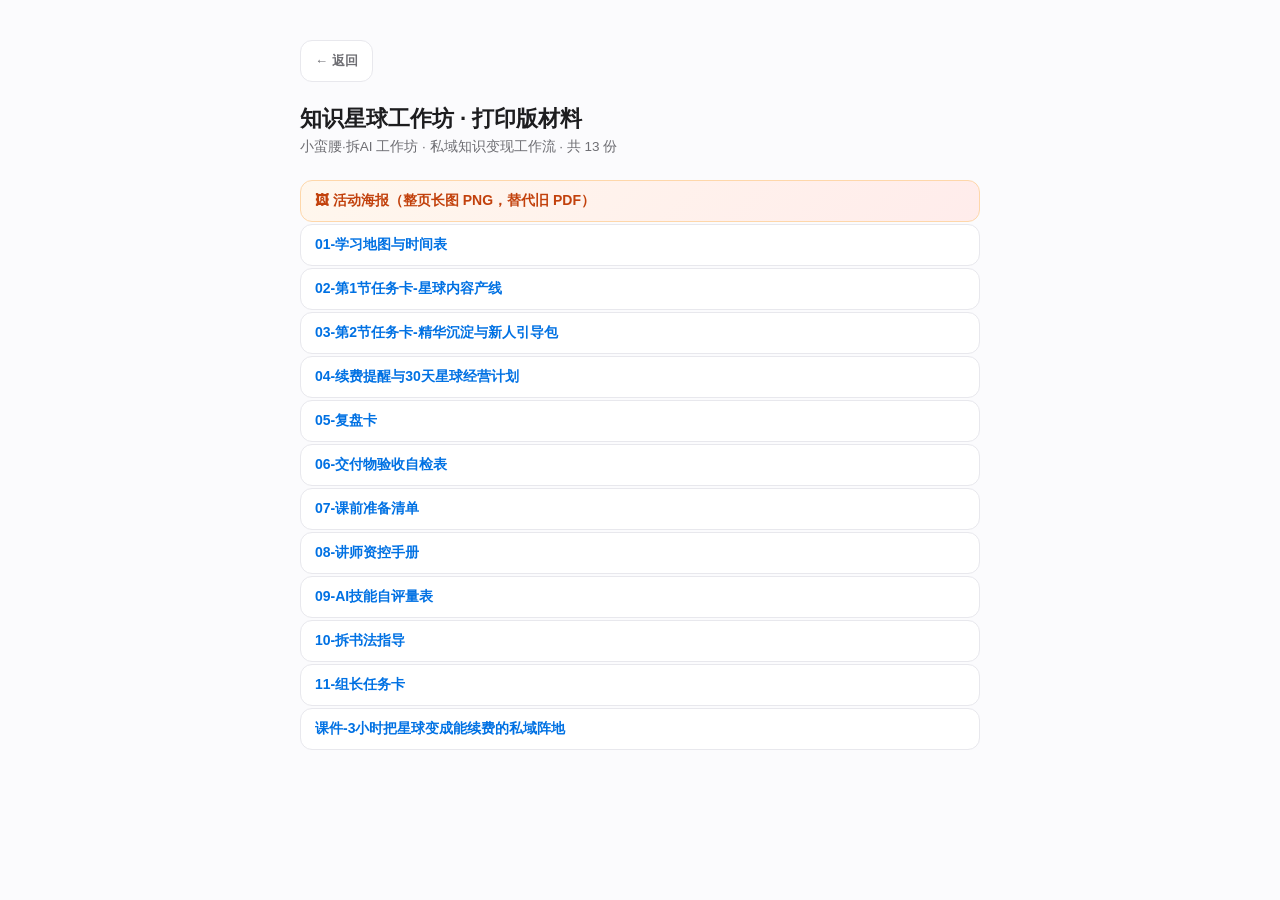
<file: workshop/04/dist/index.html>
<!doctype html><html lang="zh-CN"><head><meta charset="utf-8">
<meta name="viewport" content="width=device-width,initial-scale=1">
<title>知识星球工作坊 · 打印版材料</title>
<style>body{font-family:-apple-system,"PingFang SC","Noto Sans SC",sans-serif;background:#fbfbfd;color:#1d1d1f;margin:0}
.wrap{max-width:680px;margin:0 auto;padding:40px 22px}
h1{font-size:22px;margin:0 0 4px}p.sub{color:#6e6e73;font-size:13.5px;margin:0 0 24px}
li{margin:0 0 2px}a{display:block;padding:11px 14px;background:#fff;border:1px solid #e8e8ed;border-radius:12px;
color:#0071e3;text-decoration:none;font-size:14px;font-weight:600}
a:hover{border-color:rgba(0,113,227,.45)}
a.poster{background:linear-gradient(135deg,#fff7ed,#ffeceb);border-color:#fed7aa;color:#c2410c}
.back{display:inline-block;margin-bottom:22px;color:#6e6e73;font-size:13px;text-decoration:none}
ul{list-style:none;padding:0}</style></head><body><div class="wrap">
<a class="back" href="../">← 返回</a><h1>知识星球工作坊 · 打印版材料</h1>
<p class="sub">小蛮腰·拆AI 工作坊 · 私域知识变现工作流 · 共 13 份</p>
<ul>
<li><a class="poster" href="%E6%B4%BB%E5%8A%A8%E6%B5%B7%E6%8A%A5.png">🖼 活动海报（整页长图 PNG，替代旧 PDF）</a></li>
<li><a href="01-%E5%AD%A6%E4%B9%A0%E5%9C%B0%E5%9B%BE%E4%B8%8E%E6%97%B6%E9%97%B4%E8%A1%A8.pdf">01-学习地图与时间表</a></li>
<li><a href="02-%E7%AC%AC1%E8%8A%82%E4%BB%BB%E5%8A%A1%E5%8D%A1-%E6%98%9F%E7%90%83%E5%86%85%E5%AE%B9%E4%BA%A7%E7%BA%BF.pdf">02-第1节任务卡-星球内容产线</a></li>
<li><a href="03-%E7%AC%AC2%E8%8A%82%E4%BB%BB%E5%8A%A1%E5%8D%A1-%E7%B2%BE%E5%8D%8E%E6%B2%89%E6%B7%80%E4%B8%8E%E6%96%B0%E4%BA%BA%E5%BC%95%E5%AF%BC%E5%8C%85.pdf">03-第2节任务卡-精华沉淀与新人引导包</a></li>
<li><a href="04-%E7%BB%AD%E8%B4%B9%E6%8F%90%E9%86%92%E4%B8%8E30%E5%A4%A9%E6%98%9F%E7%90%83%E7%BB%8F%E8%90%A5%E8%AE%A1%E5%88%92.pdf">04-续费提醒与30天星球经营计划</a></li>
<li><a href="05-%E5%A4%8D%E7%9B%98%E5%8D%A1.pdf">05-复盘卡</a></li>
<li><a href="06-%E4%BA%A4%E4%BB%98%E7%89%A9%E9%AA%8C%E6%94%B6%E8%87%AA%E6%A3%80%E8%A1%A8.pdf">06-交付物验收自检表</a></li>
<li><a href="07-%E8%AF%BE%E5%89%8D%E5%87%86%E5%A4%87%E6%B8%85%E5%8D%95.pdf">07-课前准备清单</a></li>
<li><a href="08-%E8%AE%B2%E5%B8%88%E8%B5%84%E6%8E%A7%E6%89%8B%E5%86%8C.pdf">08-讲师资控手册</a></li>
<li><a href="09-AI%E6%8A%80%E8%83%BD%E8%87%AA%E8%AF%84%E9%87%8F%E8%A1%A8.pdf">09-AI技能自评量表</a></li>
<li><a href="10-%E6%8B%86%E4%B9%A6%E6%B3%95%E6%8C%87%E5%AF%BC.pdf">10-拆书法指导</a></li>
<li><a href="11-%E7%BB%84%E9%95%BF%E4%BB%BB%E5%8A%A1%E5%8D%A1.pdf">11-组长任务卡</a></li>
<li><a href="%E8%AF%BE%E4%BB%B6-3%E5%B0%8F%E6%97%B6%E6%8A%8A%E6%98%9F%E7%90%83%E5%8F%98%E6%88%90%E8%83%BD%E7%BB%AD%E8%B4%B9%E7%9A%84%E7%A7%81%E5%9F%9F%E9%98%B5%E5%9C%B0.pdf">课件-3小时把星球变成能续费的私域阵地</a></li></ul></div></body></html>
</file>
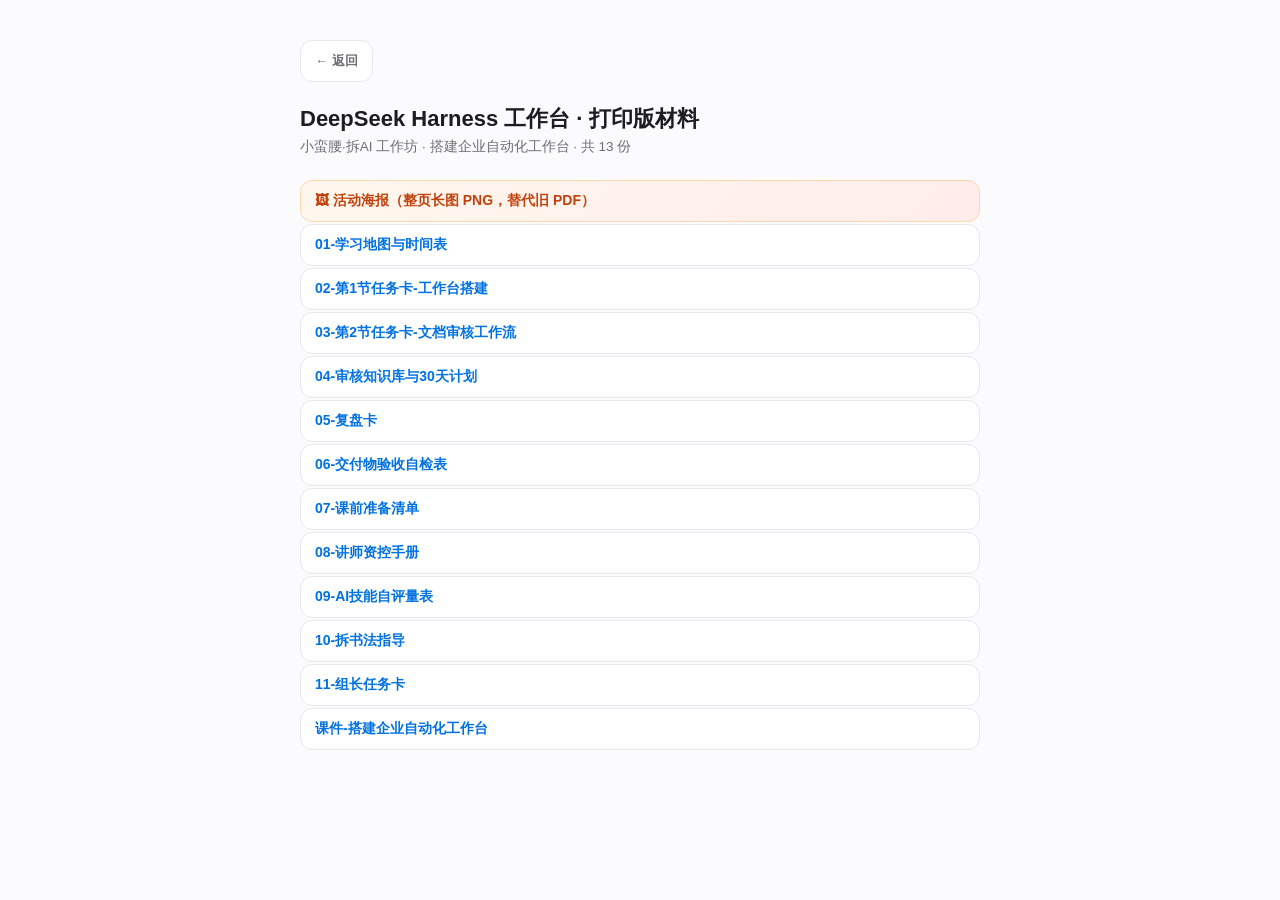
<file: workshop/05/dist/index.html>
<!doctype html><html lang="zh-CN"><head><meta charset="utf-8">
<meta name="viewport" content="width=device-width,initial-scale=1">
<title>DeepSeek Harness 工作台 · 打印版材料</title>
<style>body{font-family:-apple-system,"PingFang SC","Noto Sans SC",sans-serif;background:#fbfbfd;color:#1d1d1f;margin:0}
.wrap{max-width:680px;margin:0 auto;padding:40px 22px}
h1{font-size:22px;margin:0 0 4px}p.sub{color:#6e6e73;font-size:13.5px;margin:0 0 24px}
li{margin:0 0 2px}a{display:block;padding:11px 14px;background:#fff;border:1px solid #e8e8ed;border-radius:12px;
color:#0071e3;text-decoration:none;font-size:14px;font-weight:600}
a:hover{border-color:rgba(0,113,227,.45)}
a.poster{background:linear-gradient(135deg,#fff7ed,#ffeceb);border-color:#fed7aa;color:#c2410c}
.back{display:inline-block;margin-bottom:22px;color:#6e6e73;font-size:13px;text-decoration:none}
ul{list-style:none;padding:0}</style></head><body><div class="wrap">
<a class="back" href="../">← 返回</a><h1>DeepSeek Harness 工作台 · 打印版材料</h1>
<p class="sub">小蛮腰·拆AI 工作坊 · 搭建企业自动化工作台 · 共 13 份</p>
<ul>
<li><a class="poster" href="%E6%B4%BB%E5%8A%A8%E6%B5%B7%E6%8A%A5.png">🖼 活动海报（整页长图 PNG，替代旧 PDF）</a></li>
<li><a href="01-%E5%AD%A6%E4%B9%A0%E5%9C%B0%E5%9B%BE%E4%B8%8E%E6%97%B6%E9%97%B4%E8%A1%A8.pdf">01-学习地图与时间表</a></li>
<li><a href="02-%E7%AC%AC1%E8%8A%82%E4%BB%BB%E5%8A%A1%E5%8D%A1-%E5%B7%A5%E4%BD%9C%E5%8F%B0%E6%90%AD%E5%BB%BA.pdf">02-第1节任务卡-工作台搭建</a></li>
<li><a href="03-%E7%AC%AC2%E8%8A%82%E4%BB%BB%E5%8A%A1%E5%8D%A1-%E6%96%87%E6%A1%A3%E5%AE%A1%E6%A0%B8%E5%B7%A5%E4%BD%9C%E6%B5%81.pdf">03-第2节任务卡-文档审核工作流</a></li>
<li><a href="04-%E5%AE%A1%E6%A0%B8%E7%9F%A5%E8%AF%86%E5%BA%93%E4%B8%8E30%E5%A4%A9%E8%AE%A1%E5%88%92.pdf">04-审核知识库与30天计划</a></li>
<li><a href="05-%E5%A4%8D%E7%9B%98%E5%8D%A1.pdf">05-复盘卡</a></li>
<li><a href="06-%E4%BA%A4%E4%BB%98%E7%89%A9%E9%AA%8C%E6%94%B6%E8%87%AA%E6%A3%80%E8%A1%A8.pdf">06-交付物验收自检表</a></li>
<li><a href="07-%E8%AF%BE%E5%89%8D%E5%87%86%E5%A4%87%E6%B8%85%E5%8D%95.pdf">07-课前准备清单</a></li>
<li><a href="08-%E8%AE%B2%E5%B8%88%E8%B5%84%E6%8E%A7%E6%89%8B%E5%86%8C.pdf">08-讲师资控手册</a></li>
<li><a href="09-AI%E6%8A%80%E8%83%BD%E8%87%AA%E8%AF%84%E9%87%8F%E8%A1%A8.pdf">09-AI技能自评量表</a></li>
<li><a href="10-%E6%8B%86%E4%B9%A6%E6%B3%95%E6%8C%87%E5%AF%BC.pdf">10-拆书法指导</a></li>
<li><a href="11-%E7%BB%84%E9%95%BF%E4%BB%BB%E5%8A%A1%E5%8D%A1.pdf">11-组长任务卡</a></li>
<li><a href="%E8%AF%BE%E4%BB%B6-%E6%90%AD%E5%BB%BA%E4%BC%81%E4%B8%9A%E8%87%AA%E5%8A%A8%E5%8C%96%E5%B7%A5%E4%BD%9C%E5%8F%B0.pdf">课件-搭建企业自动化工作台</a></li></ul></div></body></html>
</file>
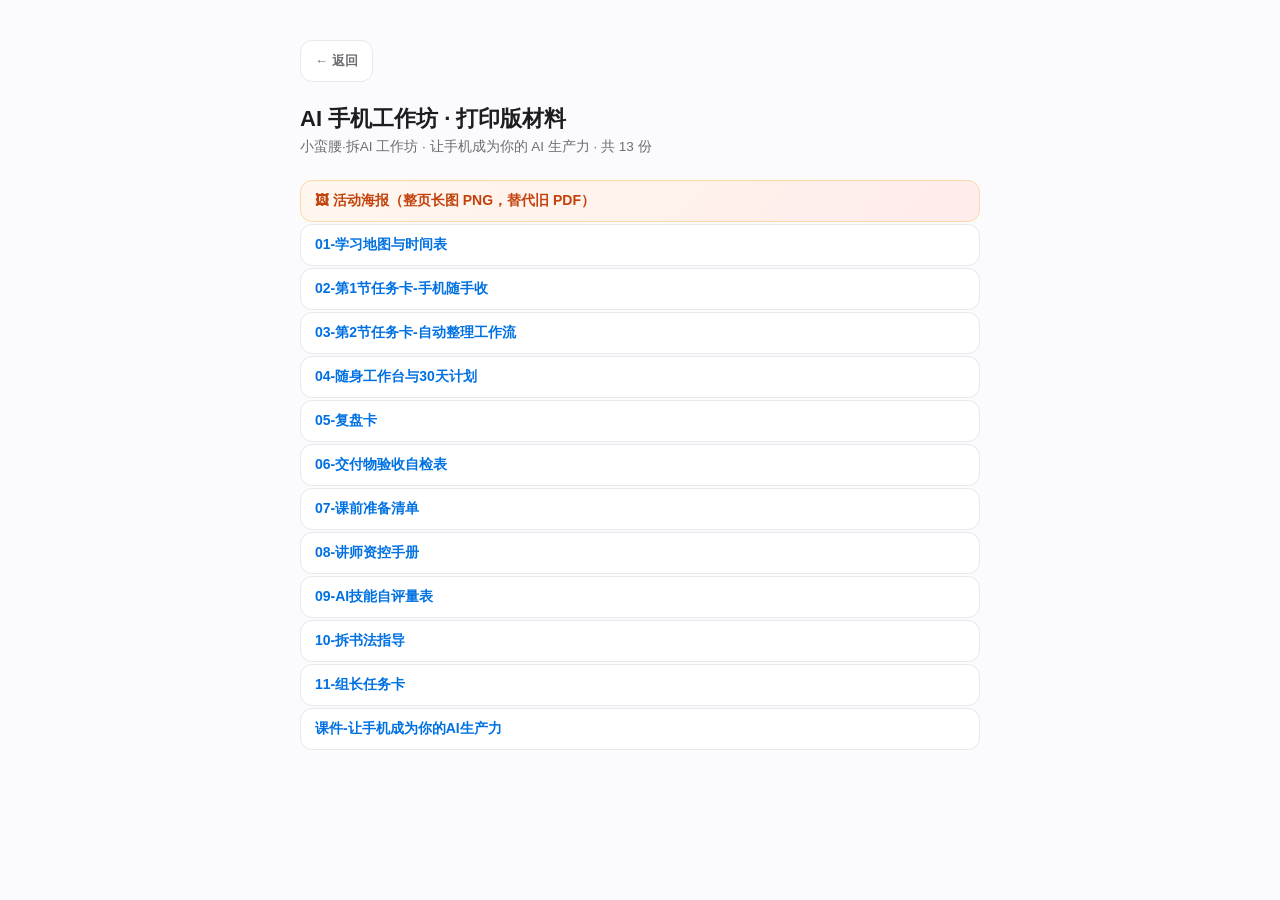
<file: workshop/06/dist/index.html>
<!doctype html><html lang="zh-CN"><head><meta charset="utf-8">
<meta name="viewport" content="width=device-width,initial-scale=1">
<title>AI 手机工作坊 · 打印版材料</title>
<style>body{font-family:-apple-system,"PingFang SC","Noto Sans SC",sans-serif;background:#fbfbfd;color:#1d1d1f;margin:0}
.wrap{max-width:680px;margin:0 auto;padding:40px 22px}
h1{font-size:22px;margin:0 0 4px}p.sub{color:#6e6e73;font-size:13.5px;margin:0 0 24px}
li{margin:0 0 2px}a{display:block;padding:11px 14px;background:#fff;border:1px solid #e8e8ed;border-radius:12px;
color:#0071e3;text-decoration:none;font-size:14px;font-weight:600}
a:hover{border-color:rgba(0,113,227,.45)}
a.poster{background:linear-gradient(135deg,#fff7ed,#ffeceb);border-color:#fed7aa;color:#c2410c}
.back{display:inline-block;margin-bottom:22px;color:#6e6e73;font-size:13px;text-decoration:none}
ul{list-style:none;padding:0}</style></head><body><div class="wrap">
<a class="back" href="../">← 返回</a><h1>AI 手机工作坊 · 打印版材料</h1>
<p class="sub">小蛮腰·拆AI 工作坊 · 让手机成为你的 AI 生产力 · 共 13 份</p>
<ul>
<li><a class="poster" href="%E6%B4%BB%E5%8A%A8%E6%B5%B7%E6%8A%A5.png">🖼 活动海报（整页长图 PNG，替代旧 PDF）</a></li>
<li><a href="01-%E5%AD%A6%E4%B9%A0%E5%9C%B0%E5%9B%BE%E4%B8%8E%E6%97%B6%E9%97%B4%E8%A1%A8.pdf">01-学习地图与时间表</a></li>
<li><a href="02-%E7%AC%AC1%E8%8A%82%E4%BB%BB%E5%8A%A1%E5%8D%A1-%E6%89%8B%E6%9C%BA%E9%9A%8F%E6%89%8B%E6%94%B6.pdf">02-第1节任务卡-手机随手收</a></li>
<li><a href="03-%E7%AC%AC2%E8%8A%82%E4%BB%BB%E5%8A%A1%E5%8D%A1-%E8%87%AA%E5%8A%A8%E6%95%B4%E7%90%86%E5%B7%A5%E4%BD%9C%E6%B5%81.pdf">03-第2节任务卡-自动整理工作流</a></li>
<li><a href="04-%E9%9A%8F%E8%BA%AB%E5%B7%A5%E4%BD%9C%E5%8F%B0%E4%B8%8E30%E5%A4%A9%E8%AE%A1%E5%88%92.pdf">04-随身工作台与30天计划</a></li>
<li><a href="05-%E5%A4%8D%E7%9B%98%E5%8D%A1.pdf">05-复盘卡</a></li>
<li><a href="06-%E4%BA%A4%E4%BB%98%E7%89%A9%E9%AA%8C%E6%94%B6%E8%87%AA%E6%A3%80%E8%A1%A8.pdf">06-交付物验收自检表</a></li>
<li><a href="07-%E8%AF%BE%E5%89%8D%E5%87%86%E5%A4%87%E6%B8%85%E5%8D%95.pdf">07-课前准备清单</a></li>
<li><a href="08-%E8%AE%B2%E5%B8%88%E8%B5%84%E6%8E%A7%E6%89%8B%E5%86%8C.pdf">08-讲师资控手册</a></li>
<li><a href="09-AI%E6%8A%80%E8%83%BD%E8%87%AA%E8%AF%84%E9%87%8F%E8%A1%A8.pdf">09-AI技能自评量表</a></li>
<li><a href="10-%E6%8B%86%E4%B9%A6%E6%B3%95%E6%8C%87%E5%AF%BC.pdf">10-拆书法指导</a></li>
<li><a href="11-%E7%BB%84%E9%95%BF%E4%BB%BB%E5%8A%A1%E5%8D%A1.pdf">11-组长任务卡</a></li>
<li><a href="%E8%AF%BE%E4%BB%B6-%E8%AE%A9%E6%89%8B%E6%9C%BA%E6%88%90%E4%B8%BA%E4%BD%A0%E7%9A%84AI%E7%94%9F%E4%BA%A7%E5%8A%9B.pdf">课件-让手机成为你的AI生产力</a></li></ul></div></body></html>
</file>
